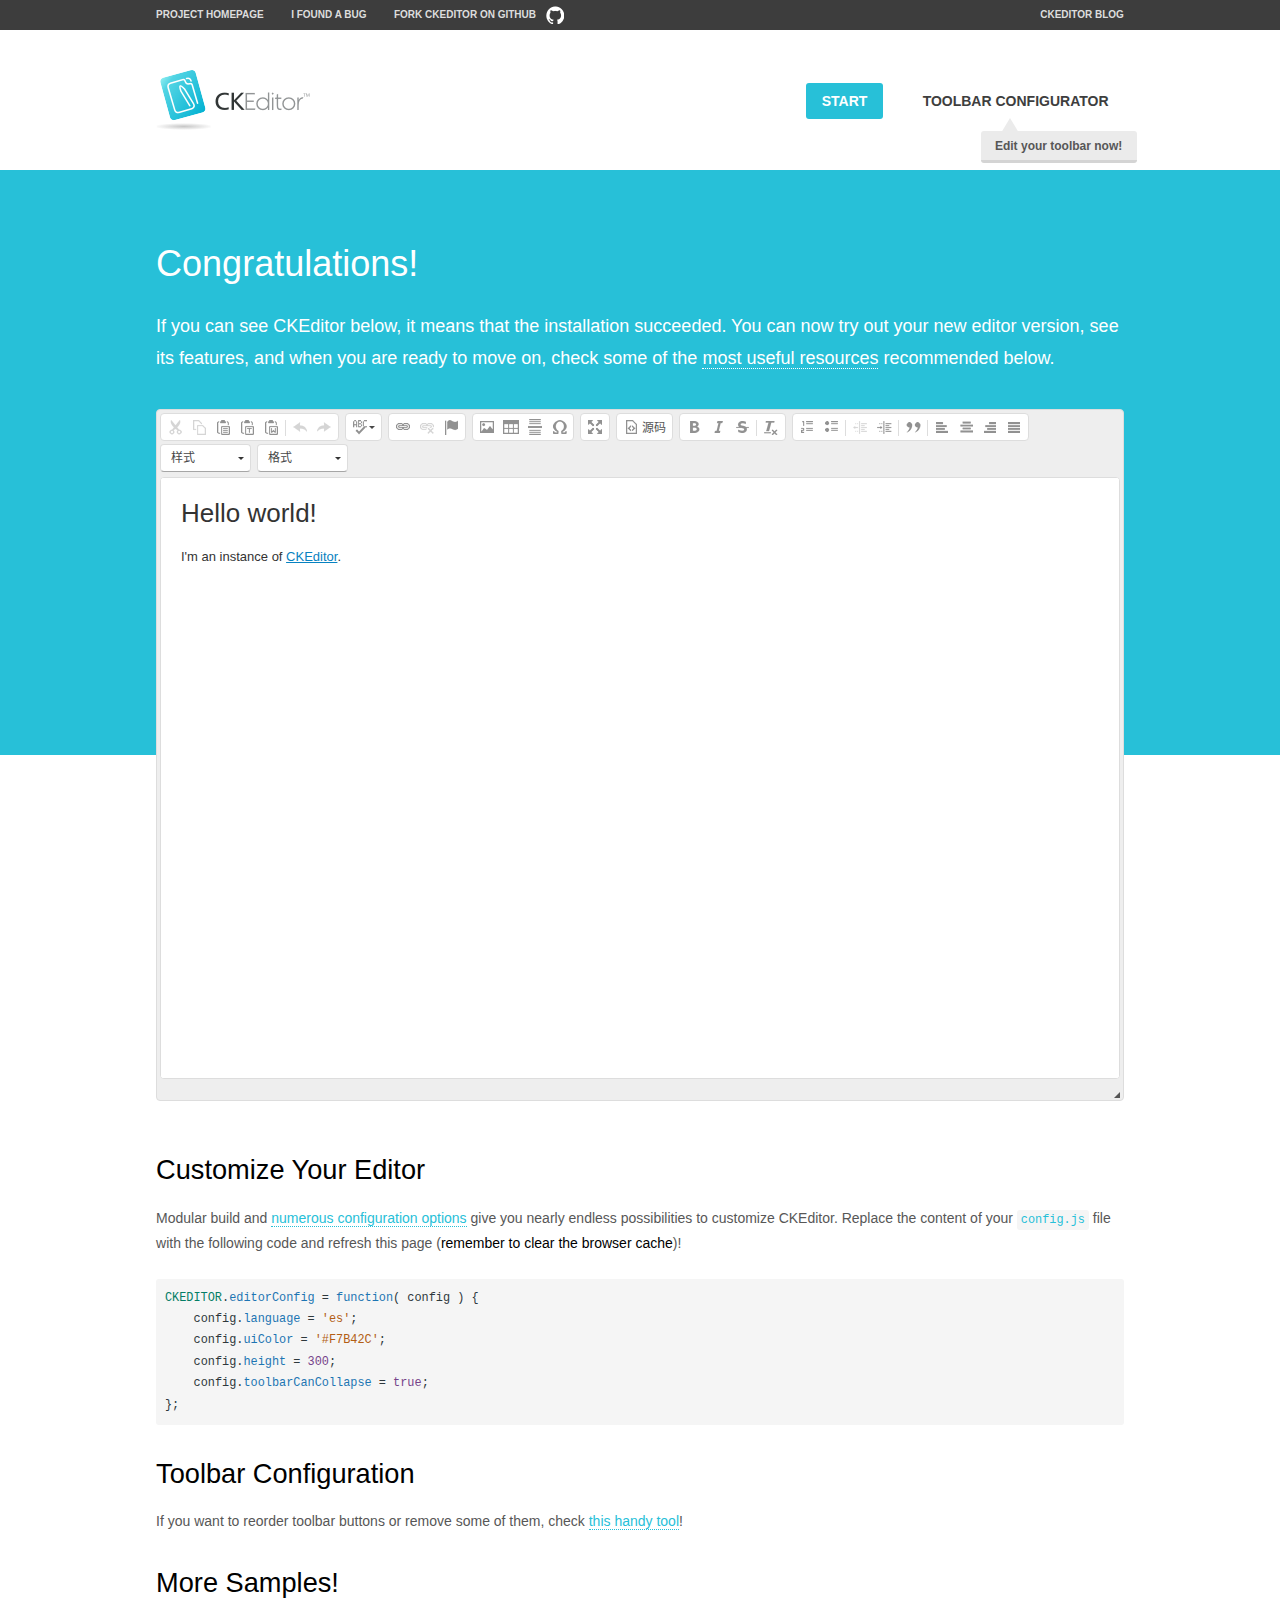
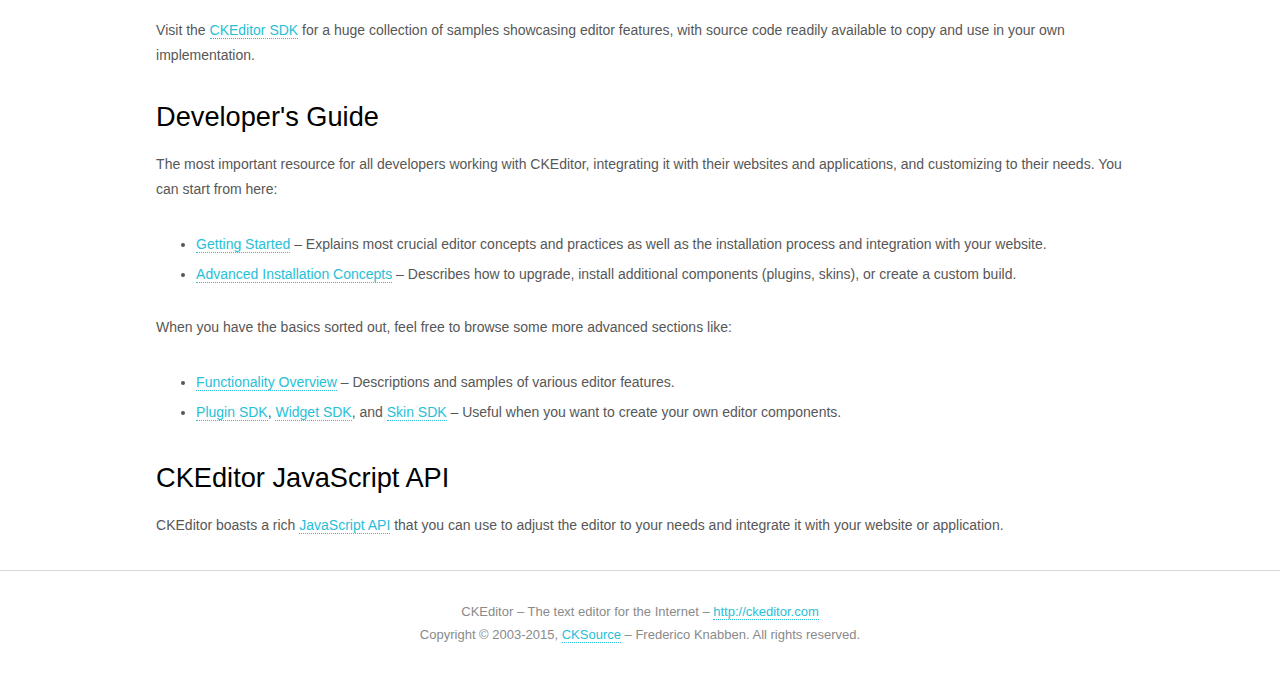
<file: target/cms/ckeditor/samples/index.html>
<!DOCTYPE html>
<!--
Copyright (c) 2003-2015, CKSource - Frederico Knabben. All rights reserved.
For licensing, see LICENSE.md or http://ckeditor.com/license
-->
<html>
<head>
	<meta charset="utf-8">
	<title>CKEditor Sample</title>
	<script src="../ckeditor.js"></script>
	<script src="js/sample.js"></script>
	<link rel="stylesheet" href="css/samples.css">
	<link rel="stylesheet" href="toolbarconfigurator/lib/codemirror/neo.css">
</head>
<body id="main">

<nav class="navigation-a">
	<div class="grid-container">
		<ul class="navigation-a-left grid-width-70">
			<li><a href="http://ckeditor.com">Project Homepage</a></li>
			<li><a href="http://dev.ckeditor.com/">I found a bug</a></li>
			<li><a href="http://github.com/ckeditor/ckeditor-dev" class="icon-pos-right icon-navigation-a-github">Fork CKEditor on GitHub</a></li>
		</ul>
		<ul class="navigation-a-right grid-width-30">
			<li><a href="http://ckeditor.com/blog-list">CKEditor Blog</a></li>
		</ul>
	</div>
</nav>

<header class="header-a">
	<div class="grid-container">
		<h1 class="header-a-logo grid-width-30">
			<a href="index.html"><img src="img/logo.png" alt="CKEditor Sample"></a>
		</h1>

		<nav class="navigation-b grid-width-70">
			<ul>
				<li><a href="index.html" class="button-a button-a-background">Start</a></li>
				<li><a href="toolbarconfigurator/index.html" class="button-a">Toolbar configurator <span class="balloon-a balloon-a-nw">Edit your toolbar now!</span></a></li>
			</ul>
		</nav>
	</div>
</header>

<main>
	<div class="adjoined-top">
		<div class="grid-container">
			<div class="content grid-width-100">
				<h1>Congratulations!</h1>
				<p>
					If you can see CKEditor below, it means that the installation succeeded.
					You can now try out your new editor version, see its features, and when you are ready to move on, check some of the <a href="#sample-customize">most useful resources</a> recommended below.
				</p>
			</div>
		</div>
	</div>
	<div class="adjoined-bottom">
		<div class="grid-container">
			<div class="grid-width-100">
				<div id="editor">
					<h1>Hello world!</h1>
					<p>I'm an instance of <a href="http://ckeditor.com">CKEditor</a>.</p>
				</div>
			</div>
		</div>
	</div>

	<div class="grid-container">
		<div class="content grid-width-100">
			<section id="sample-customize">
				<h2>Customize Your Editor</h2>
				<p>Modular build and <a href="http://docs.ckeditor.com/#!/guide/dev_configuration">numerous configuration options</a> give you nearly endless possibilities to customize CKEditor. Replace the content of your <code><a href="../config.js">config.js</a></code> file with the following code and refresh this page (<strong>remember to clear the browser cache</strong>)!</p>
		<pre class="cm-s-neo CodeMirror"><code><span style="padding-right: 0.1px;"><span class="cm-variable">CKEDITOR</span>.<span class="cm-property">editorConfig</span> <span class="cm-operator">=</span> <span class="cm-keyword">function</span>( <span class="cm-def">config</span> ) {</span>
<span style="padding-right: 0.1px;"><span class="cm-tab">	</span><span class="cm-variable-2">config</span>.<span class="cm-property">language</span> <span class="cm-operator">=</span> <span class="cm-string">'es'</span>;</span>
<span style="padding-right: 0.1px;"><span class="cm-tab">	</span><span class="cm-variable-2">config</span>.<span class="cm-property">uiColor</span> <span class="cm-operator">=</span> <span class="cm-string">'#F7B42C'</span>;</span>
<span style="padding-right: 0.1px;"><span class="cm-tab">	</span><span class="cm-variable-2">config</span>.<span class="cm-property">height</span> <span class="cm-operator">=</span> <span class="cm-number">300</span>;</span>
<span style="padding-right: 0.1px;"><span class="cm-tab">	</span><span class="cm-variable-2">config</span>.<span class="cm-property">toolbarCanCollapse</span> <span class="cm-operator">=</span> <span class="cm-atom">true</span>;</span>
<span style="padding-right: 0.1px;">};</span></code></pre>
			</section>

			<section>
				<h2>Toolbar Configuration</h2>
				<p>If you want to reorder toolbar buttons or remove some of them, check <a href="toolbarconfigurator/index.html">this handy tool</a>!</p>
			</section>

			<section>
				<h2>More Samples!</h2>
				<p>Visit the <a href="http://sdk.ckeditor.com">CKEditor SDK</a> for a huge collection of samples showcasing editor features, with source code readily available to copy and use in your own implementation.</p>
			</section>

			<section>
				<h2>Developer's Guide</h2>
				<p>The most important resource for all developers working with CKEditor, integrating it with their websites and applications, and customizing to their needs. You can start from here:</p>
				<ul>
					<li><a href="http://docs.ckeditor.com/#!/guide/dev_installation">Getting Started</a> &ndash; Explains most crucial editor concepts and practices as well as the installation process and integration with your website.</li>
					<li><a href="http://docs.ckeditor.com/#!/guide/dev_advanced_installation">Advanced Installation Concepts</a> &ndash; Describes how to upgrade, install additional components (plugins, skins), or create a custom build.</li>
				</ul>
					<p>When you have the basics sorted out, feel free to browse some more advanced sections like:</p>
				<ul>
					<li><a href="http://docs.ckeditor.com/#!/guide/dev_features">Functionality Overview</a> &ndash; Descriptions and samples of various editor features.</li>
					<li><a href="http://docs.ckeditor.com/#!/guide/plugin_sdk_intro">Plugin SDK</a>, <a href="http://docs.ckeditor.com/#!/guide/widget_sdk_intro">Widget SDK</a>, and <a href="http://docs.ckeditor.com/#!/guide/skin_sdk_intro">Skin SDK</a> &ndash; Useful when you want to create your own editor components.</li>
				</ul>
			</section>

			<section>
				<h2>CKEditor JavaScript API</h2>
				<p>CKEditor boasts a rich <a href="http://docs.ckeditor.com/#!/api">JavaScript API</a> that you can use to adjust the editor to your needs and integrate it with your website or application.</p>
			</section>
		</div>
	</div>
</main>

<footer class="footer-a grid-container">
	<div class="grid-container">
		<p class="grid-width-100">
			CKEditor &ndash; The text editor for the Internet &ndash; <a class="samples" href="http://ckeditor.com/">http://ckeditor.com</a>
		</p>
		<p class="grid-width-100" id="copy">
			Copyright &copy; 2003-2015, <a class="samples" href="http://cksource.com/">CKSource</a> &ndash; Frederico Knabben. All rights reserved.
		</p>
	</div>
</footer>
<script>
	initSample();
</script>

</body>
</html>
</file>
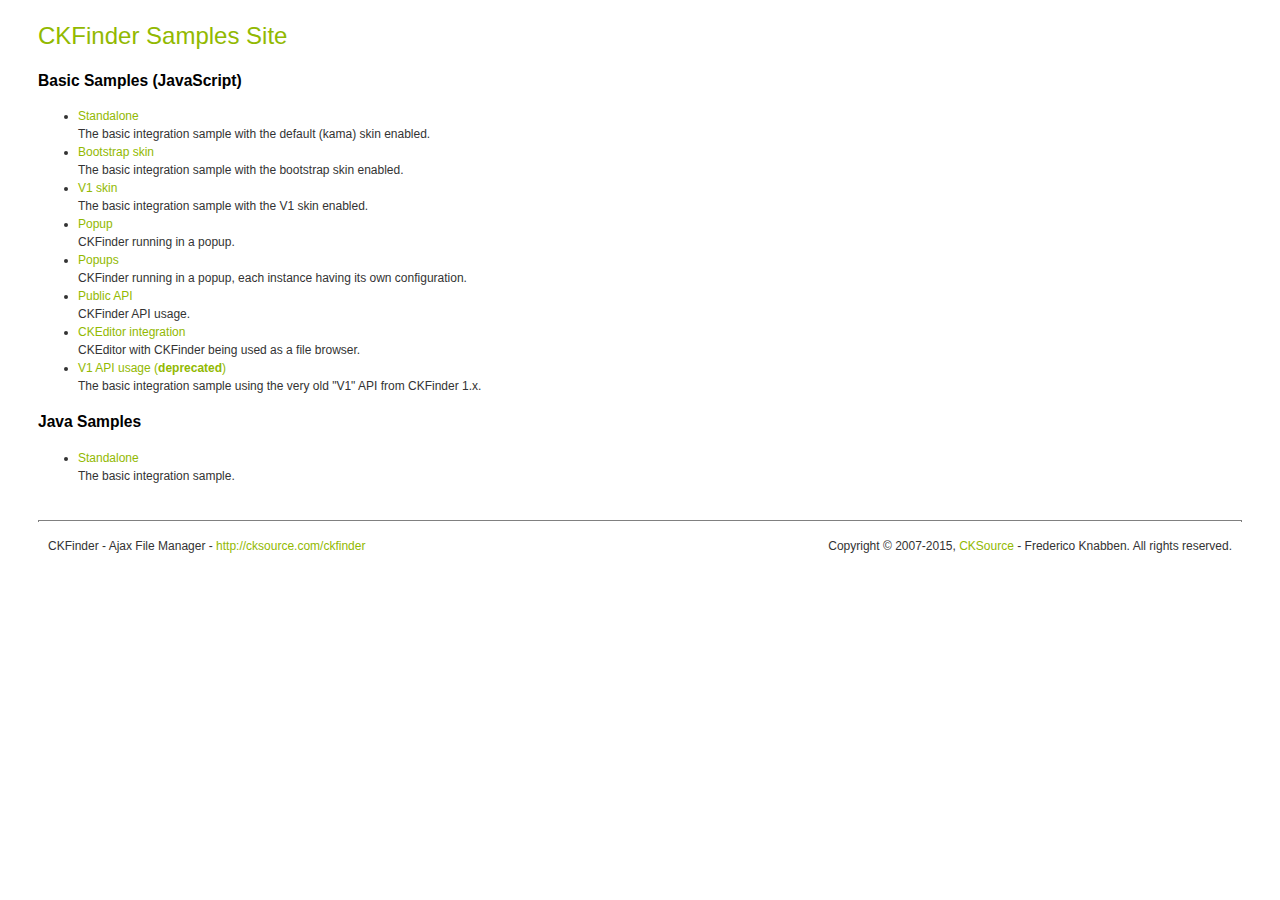
<file: target/cms/ckfinder/_samples/index.html>
<!DOCTYPE html PUBLIC "-//W3C//DTD XHTML 1.0 Transitional//EN" "http://www.w3.org/TR/xhtml1/DTD/xhtml1-transitional.dtd">
<!--
 * CKFinder
 * ========
 * http://cksource.com/ckfinder
 * Copyright (C) 2007-2015, CKSource - Frederico Knabben. All rights reserved.
 *
 * The software, this file and its contents are subject to the CKFinder
 * License. Please read the license.txt file before using, installing, copying,
 * modifying or distribute this file or part of its contents. The contents of
 * this file is part of the Source Code of CKFinder.
-->
<html xmlns="http://www.w3.org/1999/xhtml">
<head>
	<title>CKFinder - Samples</title>
	<meta http-equiv="Content-Type" content="text/html; charset=utf-8" />
	<meta name="robots" content="noindex, nofollow" />
	<link href="sample.css" rel="stylesheet" type="text/css" />
</head>
<body>
	<h1 class="samples">
		CKFinder Samples Site
	</h1>
	<h2 class="samples">
		Basic Samples (JavaScript)
	</h2>
	<ul class="samples">
		<li><a class="samples" href="standalone.html">Standalone</a><br />The basic integration sample with the default (kama) skin enabled.</li>
		<li><a class="samples" href="skin_bootstrap.html">Bootstrap skin</a><br />The basic integration sample with the bootstrap skin enabled.</li>
		<li><a class="samples" href="skin_v1.html">V1 skin</a><br />The basic integration sample with the V1 skin enabled.</li>
		<li><a class="samples" href="popup.html">Popup</a><br />CKFinder running in a popup.</li>
		<li><a class="samples" href="popups.html">Popups</a><br />CKFinder running in a popup, each instance having its own configuration.</li>
		<li><a class="samples" href="public_api.html">Public API</a><br />CKFinder API usage.</li>
		<li><a class="samples" href="ckeditor.html">CKEditor integration</a><br />CKEditor with CKFinder being used as a file browser.</li>
		<li><a class="samples" href="standalone_v1.html">V1 API usage (<strong>deprecated</strong>)</a><br />The basic integration sample using the very old "V1" API from CKFinder 1.x.</li>
	</ul>
	<h2 class="samples">
		Java Samples
	</h2>
	<ul class="samples">
		<li><a class="samples" href="tagusage.jsp">Standalone</a><br />The basic integration sample.</li>
	</ul>
	<div id="footer">
		<hr />
		<p>
			CKFinder - Ajax File Manager - <a class="samples" href="http://cksource.com/ckfinder/">http://cksource.com/ckfinder</a>
		</p>
		<p id="copy">
			Copyright &copy; 2007-2015, <a class="samples" href="http://cksource.com/">CKSource</a> - Frederico Knabben. All rights reserved.
		</p>
	</div>
</body>
</html>
</file>
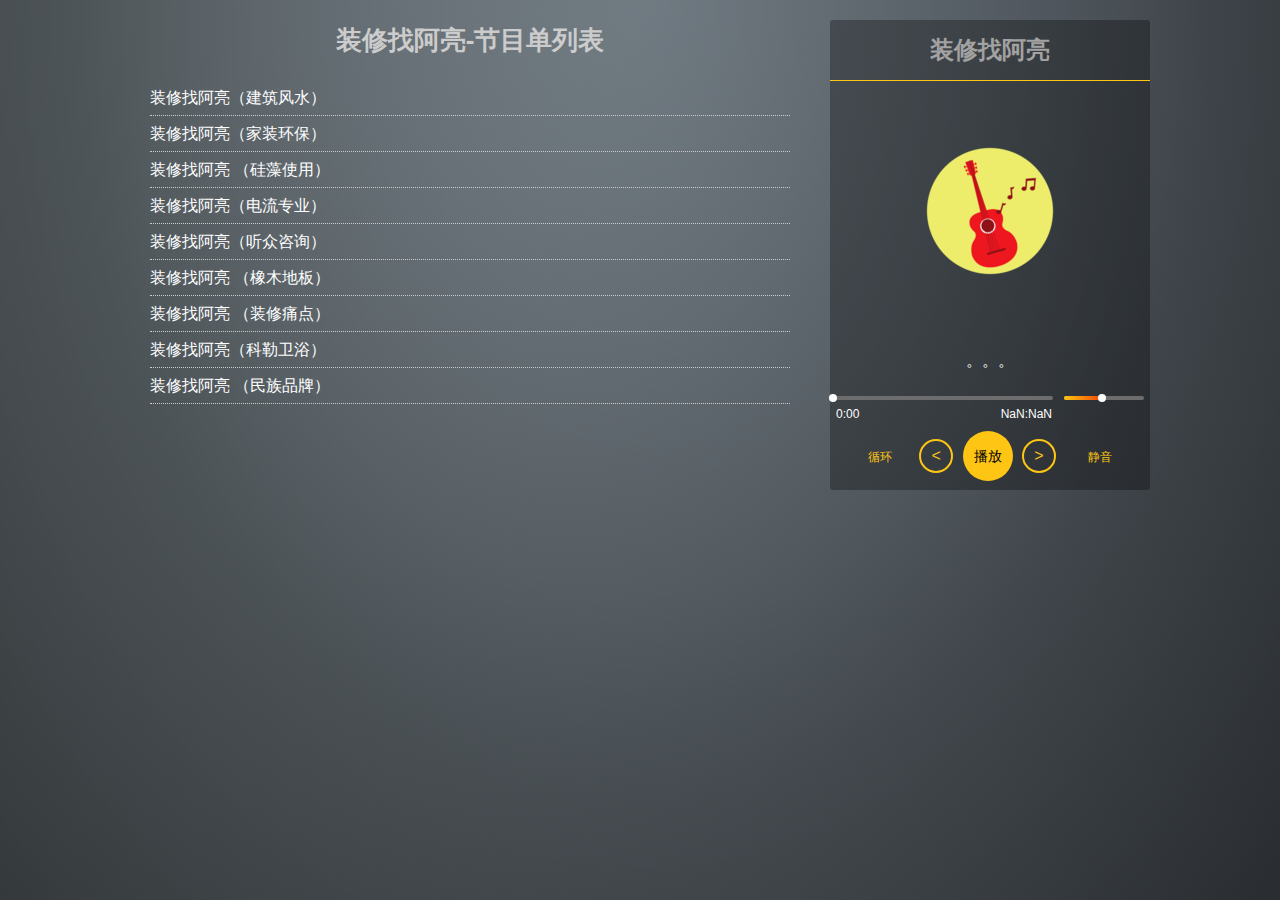
<file: target/cms/plugin/player/index.html>
<!DOCTYPE html>
<html lang="en">
<head>
	<meta charset="UTF-8">
	<meta name="viewport" content="width=device-width, initial-scale=1.0, maximum-scale=1.0, user-scalable=no">
	<title>装修找阿亮-节目回顾</title>
	<link rel="stylesheet" href="css/music.css">
    <style>
	.current{ background-color:#FC0}
	</style>
</head>
<body class="blueHour">
	<div class="container">
		<div class="music-list">
			<div class="title">装修找阿亮-节目单列表</div>
			<div class="list">
				<ul>
					<li id="li_0"><a href="javascript:;"  onclick="playList(0)">装修找阿亮（建筑风水）</a></li>
					<li id="li_1"><a href="javascript:;"  onclick="playList(1)">装修找阿亮（家装环保）</a></li>
					<li id="li_2"><a href="javascript:;"  onclick="playList(2)">装修找阿亮 （硅藻使用）</a></li>
					<li id="li_3"><a href="javascript:;"  onclick="playList(3)">装修找阿亮（电流专业）</a></li>
					<li id="li_4"><a href="javascript:;"  onclick="playList(4)">装修找阿亮（听众咨询）</a></li>
					<li id="li_5"><a href="javascript:;"  onclick="playList(5)">装修找阿亮 （橡木地板）</a></li>
                    <li id="li_6"><a href="javascript:;" onclick="playList(6)">装修找阿亮 （装修痛点）</a></li>
					<li id="li_7"><a href="javascript:;"  onclick="playList(7)">装修找阿亮（科勒卫浴）</a></li>
                    <li id="li_8"><a href="javascript:;"  onclick="playList(8)">装修找阿亮 （民族品牌）</a></li>
				</ul>
			</div>
		</div>
		<audio id="audio">
			<source title="装修找阿亮160510（建筑风水）" data-img="http://wsypic.000e.com/other/20160719175036172.png" src="http://cs.qyxzds.com/test/FM107/sound/160510.mp3">
			<source title="装修找阿亮160614（家装环保）" data-img="http://wsypic.000e.com/other/20160719175036172.png" src="http://cs.qyxzds.com/test/FM107/sound/160614.mp3">
			<source title="装修找阿亮160630 （硅藻使用）" data-img="http://wsypic.000e.com/other/20160719175036172.png" src="http://cs.qyxzds.com/test/FM107/sound/160630.mp3">
			<source title="装修找阿亮160706（电流专业）" data-img="http://wsypic.000e.com/other/20160719175036172.png" src="http://cs.qyxzds.com/test/FM107/sound/160706.mp3">
			<source title="装修找阿亮160706（听众咨询）" data-img="http://wsypic.000e.com/other/20160719175036172.png" src="http://cs.qyxzds.com/test/FM107/sound/16070601.mp3">
			<source title="装修找阿亮160706 （橡木地板）" data-img="http://wsypic.000e.com/other/20160719175036172.png" src="http://cs.qyxzds.com/test/FM107/sound/16070602.mp3">
            <source title="装修找阿亮160706 （装修痛点）" data-img="http://wsypic.000e.com/other/20160719175036172.png" src="http://cs.qyxzds.com/test/FM107/sound/16070603.mp3">
            <source title="装修找阿亮160707（科勒卫浴）" data-img="http://wsypic.000e.com/other/20160719175036172.png" src="http://cs.qyxzds.com/test/FM107/sound/160707.mp3">
            <source title="装修找阿亮160718 （民族品牌）" data-img="http://wsypic.000e.com/other/20160719175036172.png" src="http://cs.qyxzds.com/test/FM107/sound/160718.mp3">
		</audio>
		<div class="music">
			<div class="header">
				<h1>装修找阿亮</h1>
			</div>
			<div class="fengmian">
				<img src="img/music.png" id="music-img" alt="">
			</div>
			<div id="title">
				。。。
			</div>
			<div class="jindu">
				<span id="music-bar">
					<span id="load-bar"></span>
					<span id="played-bar"></span>
				</span>
				<span id="voice-bar">
					<span id="voiced-bar"></span>
				</span>
				<div id="time">
					<span id="current-time">0:00</span>
					<span id="total-time"></span>
				</div>
			</div>
			<div class="controls">
				<a id="xunhuan" href="javascript:;">循环</a>
				<a id="prev" href="javascript:;"><</a>
				<a id="play" href="javascript:;">播放</a>
				<a id="next" href="javascript:;">></a>
				<a id="jingyin" href="javascript:;">静音</a>
			</div>
		</div>
	</div>
    <script>
	  var currentSrcIndex = 6;
	  
	  
	</script>
	<script src="js/music.js"></script>
    <script src="js/jquery-1.8.0.min.js"></script>
    
    
	<script>
		// 回调函数将返回的内容添加到结果区（需要在页面加载完后加载上，为后面执行回调）
		function jsonpcallback (rs) {
			var resultHtml = '歌曲：<strong>' + rs.result.songs[0].name + '</strong>' + 
							 '歌手：<strong>' + rs.result.songs[0].artists[0].name + '</strong>' +
							 '<a href="javascript:;" id="to-play">立即播放</a>';	
			result.innerHTML = resultHtml;
			result.setAttribute('data-audio', rs.result.songs[0].audio);
			result.setAttribute('data-img', rs.result.songs[0].album.picUrl);
			result.setAttribute('data-music', rs.result.songs[0].name);
			result.setAttribute('data-singer', rs.result.songs[0].artists[0].name);
			result.style.opacity = '1';

		};
		
		function playList(index){
			$(".list li").removeClass("current");
			$("#li_"+index).addClass("current");
			
			currentSrcIndex = index;
			sourceList = audio.getElementsByTagName('source');
			musicImg = document.getElementById('music-img');
			currentSrc = sourceList[currentSrcIndex].getAttribute('src');
			currentImg = sourceList[currentSrcIndex].getAttribute('data-img')
			musicImg.setAttribute('src', currentImg);
			audio.setAttribute('src', currentSrc);
			audio.play();
			play.innerHTML = '暂停';
			musicImg.style.animation = 'xuanzhuan 5s linear infinite';
			musicTime();
		}
		
		function musicTime() {
		// 更换播放歌曲
		totalTime = document.getElementById('total-time');
		musicTitle = document.getElementById('title');
		musicTitle.innerHTML = sourceList[currentSrcIndex].title;
		// 播放时间显示
		audio.addEventListener("canplay", function(){
			var sc=audio.duration;

			var fen = parseInt(sc / 60);
			var miao = parseInt(sc % 60);
			if (miao < 10) {
				totalTime.innerHTML = fen + ':0' + miao;
			}else {
				totalTime.innerHTML = fen + ':' + miao;
			}
		});
	};
	</script>
</body>
</html>
</file>
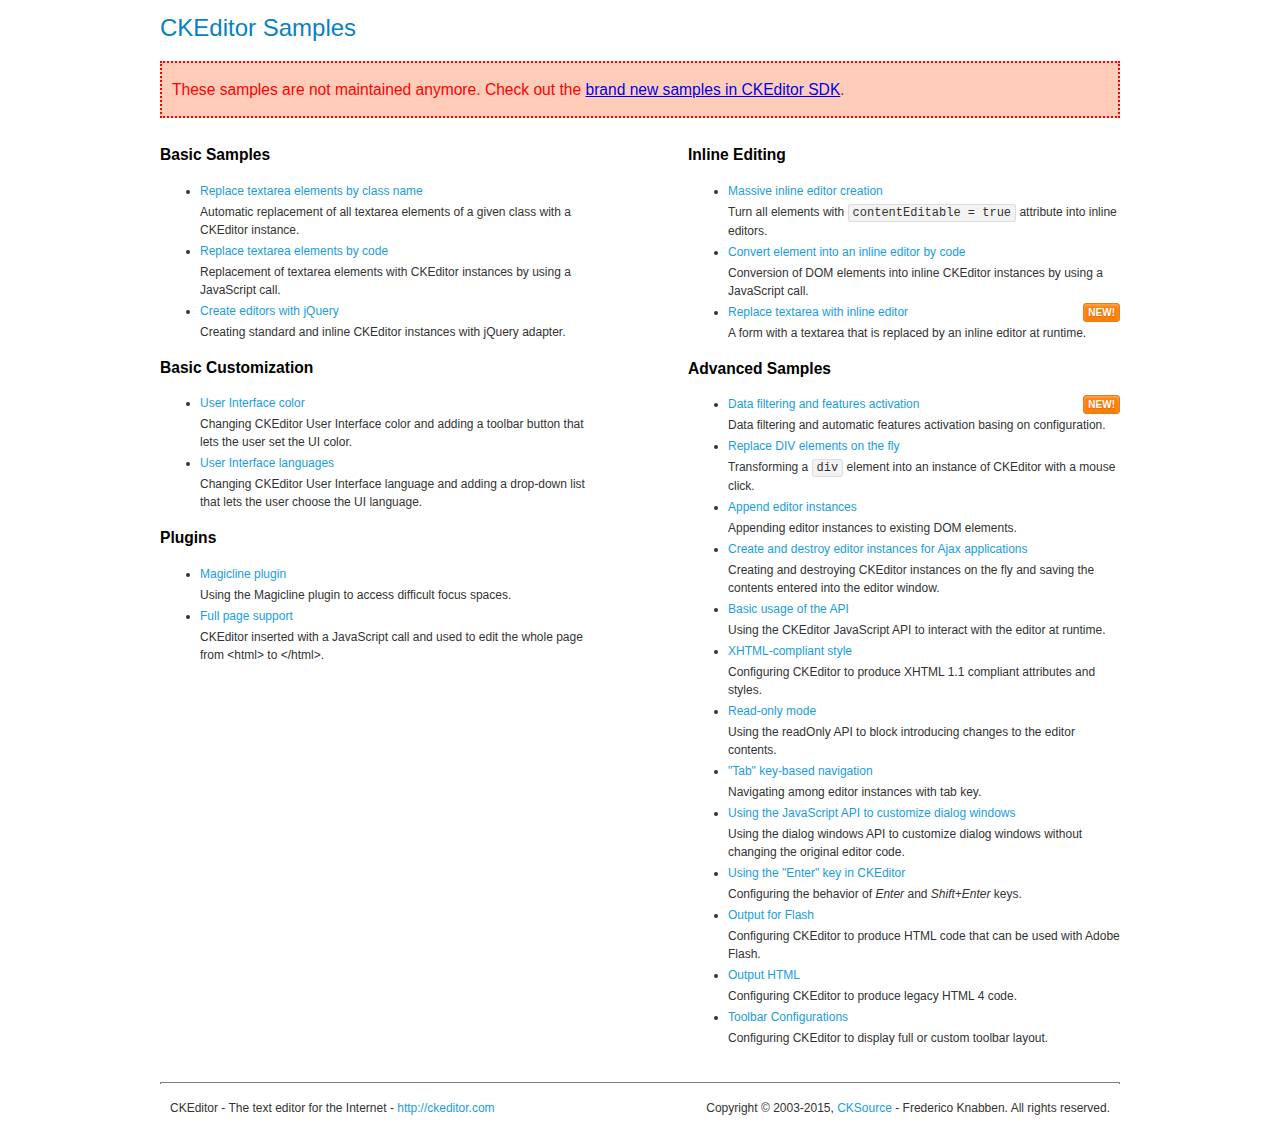
<file: target/cms/ckeditor/samples/old/index.html>
<!DOCTYPE html>
<!--
Copyright (c) 2003-2015, CKSource - Frederico Knabben. All rights reserved.
For licensing, see LICENSE.md or http://ckeditor.com/license
-->
<html>
<head>
	<meta charset="utf-8">
	<title>CKEditor Samples</title>
	<link rel="stylesheet" href="sample.css">
</head>
<body>
	<h1 class="samples">
		CKEditor Samples
	</h1>
	<div class="warning deprecated">
		These samples are not maintained anymore. Check out the <a href="http://sdk.ckeditor.com/">brand new samples in CKEditor SDK</a>.
	</div>
	<div class="twoColumns">
		<div class="twoColumnsLeft">
			<h2 class="samples">
				Basic Samples
			</h2>
			<dl class="samples">
				<dt><a class="samples" href="replacebyclass.html">Replace textarea elements by class name</a></dt>
				<dd>Automatic replacement of all textarea elements of a given class with a CKEditor instance.</dd>

				<dt><a class="samples" href="replacebycode.html">Replace textarea elements by code</a></dt>
				<dd>Replacement of textarea elements with CKEditor instances by using a JavaScript call.</dd>

				<dt><a class="samples" href="jquery.html">Create editors with jQuery</a></dt>
				<dd>Creating standard and inline CKEditor instances with jQuery adapter.</dd>
			</dl>

			<h2 class="samples">
				Basic Customization
			</h2>
			<dl class="samples">
				<dt><a class="samples" href="uicolor.html">User Interface color</a></dt>
				<dd>Changing CKEditor User Interface color and adding a toolbar button that lets the user set the UI color.</dd>

				<dt><a class="samples" href="uilanguages.html">User Interface languages</a></dt>
				<dd>Changing CKEditor User Interface language and adding a drop-down list that lets the user choose the UI language.</dd>
			</dl>


			<h2 class="samples">Plugins</h2>
<dl class="samples">
<dt><a class="samples" href="magicline/magicline.html">Magicline plugin</a></dt>
<dd>Using the Magicline plugin to access difficult focus spaces.</dd>

<dt><a class="samples" href="wysiwygarea/fullpage.html">Full page support</a></dt>
<dd>CKEditor inserted with a JavaScript call and used to edit the whole page from &lt;html&gt; to &lt;/html&gt;.</dd>
</dl>
		</div>
		<div class="twoColumnsRight">
			<h2 class="samples">
				Inline Editing
			</h2>
			<dl class="samples">
				<dt><a class="samples" href="inlineall.html">Massive inline editor creation</a></dt>
				<dd>Turn all elements with <code>contentEditable = true</code> attribute into inline editors.</dd>

				<dt><a class="samples" href="inlinebycode.html">Convert element into an inline editor by code</a></dt>
				<dd>Conversion of DOM elements into inline CKEditor instances by using a JavaScript call.</dd>

				<dt><a class="samples" href="inlinetextarea.html">Replace textarea with inline editor</a> <span class="new">New!</span></dt>
				<dd>A form with a textarea that is replaced by an inline editor at runtime.</dd>

				
			</dl>

			<h2 class="samples">
				Advanced Samples
			</h2>
			<dl class="samples">
				<dt><a class="samples" href="datafiltering.html">Data filtering and features activation</a> <span class="new">New!</span></dt>
				<dd>Data filtering and automatic features activation basing on configuration.</dd>

				<dt><a class="samples" href="divreplace.html">Replace DIV elements on the fly</a></dt>
				<dd>Transforming a <code>div</code> element into an instance of CKEditor with a mouse click.</dd>

				<dt><a class="samples" href="appendto.html">Append editor instances</a></dt>
				<dd>Appending editor instances to existing DOM elements.</dd>

				<dt><a class="samples" href="ajax.html">Create and destroy editor instances for Ajax applications</a></dt>
				<dd>Creating and destroying CKEditor instances on the fly and saving the contents entered into the editor window.</dd>

				<dt><a class="samples" href="api.html">Basic usage of the API</a></dt>
				<dd>Using the CKEditor JavaScript API to interact with the editor at runtime.</dd>

				<dt><a class="samples" href="xhtmlstyle.html">XHTML-compliant style</a></dt>
				<dd>Configuring CKEditor to produce XHTML 1.1 compliant attributes and styles.</dd>

				<dt><a class="samples" href="readonly.html">Read-only mode</a></dt>
				<dd>Using the readOnly API to block introducing changes to the editor contents.</dd>

				<dt><a class="samples" href="tabindex.html">"Tab" key-based navigation</a></dt>
				<dd>Navigating among editor instances with tab key.</dd>


				
<dt><a class="samples" href="dialog/dialog.html">Using the JavaScript API to customize dialog windows</a></dt>
<dd>Using the dialog windows API to customize dialog windows without changing the original editor code.</dd>

<dt><a class="samples" href="enterkey/enterkey.html">Using the &quot;Enter&quot; key in CKEditor</a></dt>
<dd>Configuring the behavior of <em>Enter</em> and <em>Shift+Enter</em> keys.</dd>

<dt><a class="samples" href="htmlwriter/outputforflash.html">Output for Flash</a></dt>
<dd>Configuring CKEditor to produce HTML code that can be used with Adobe Flash.</dd>

<dt><a class="samples" href="htmlwriter/outputhtml.html">Output HTML</a></dt>
<dd>Configuring CKEditor to produce legacy HTML 4 code.</dd>

<dt><a class="samples" href="toolbar/toolbar.html">Toolbar Configurations</a></dt>
<dd>Configuring CKEditor to display full or custom toolbar layout.</dd>

			</dl>
		</div>
	</div>
	<div id="footer">
		<hr>
		<p>
			CKEditor - The text editor for the Internet - <a class="samples" href="http://ckeditor.com/">http://ckeditor.com</a>
		</p>
		<p id="copy">
			Copyright &copy; 2003-2015, <a class="samples" href="http://cksource.com/">CKSource</a> - Frederico Knabben. All rights reserved.
		</p>
	</div>
</body>
</html>
</file>
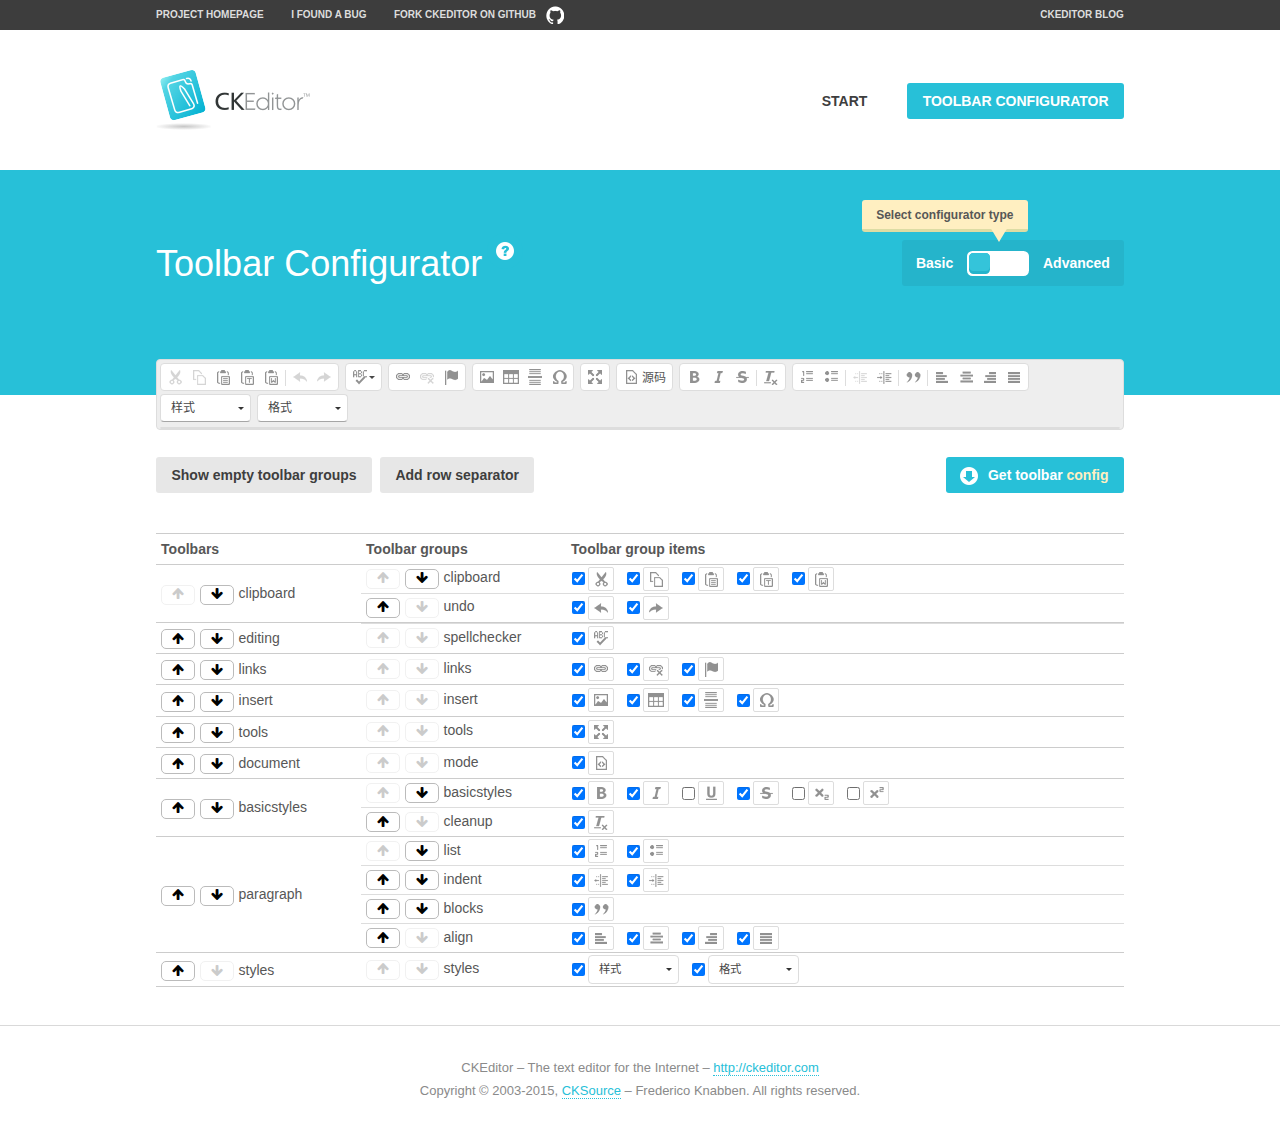
<file: target/cms/ckeditor/samples/toolbarconfigurator/index.html>
<!DOCTYPE html>
<!--
Copyright (c) 2003-2015, CKSource - Frederico Knabben. All rights reserved.
For licensing, see LICENSE.md or http://ckeditor.com/license
-->
<!--[if IE 8]><html class="ie8"><![endif]-->
<!--[if gt IE 8]><html><![endif]-->
<!--[if !IE]><!--><html><!--<![endif]-->
<head>
	<meta charset="utf-8">
	<title>Toolbar Configurator</title>
	<script src="../../ckeditor.js"></script>
	<script>
		if ( CKEDITOR.env.ie && CKEDITOR.env.version < 9 )
			CKEDITOR.tools.enableHtml5Elements( document );
	</script>
	<link rel="stylesheet" href="lib/codemirror/codemirror.css">
	<link rel="stylesheet" href="lib/codemirror/show-hint.css">
	<link rel="stylesheet" href="lib/codemirror/neo.css">
	<link rel="stylesheet" href="css/fontello.css">
	<link rel="stylesheet" href="../css/samples.css">
</head>
<body id="toolbar">

<nav class="navigation-a">
	<div class="grid-container">
		<ul class="navigation-a-left grid-width-70">
			<li><a href="http://ckeditor.com">Project Homepage</a></li>
			<li><a href="http://dev.ckeditor.com/">I found a bug</a></li>
			<li><a href="http://github.com/ckeditor/ckeditor-dev" class="icon-pos-right icon-navigation-a-github">Fork CKEditor on GitHub</a></li>
		</ul>
		<ul class="navigation-a-right grid-width-30">
			<li><a href="http://ckeditor.com/blog-list">CKEditor Blog</a></li>
		</ul>
	</div>
</nav>

<header class="header-a">
	<div class="grid-container">
		<h1 class="header-a-logo grid-width-30">
			<a href="../index.html"><img src="../img/logo.png" alt="CKEditor Logo"></a>
		</h1>
		<nav class="navigation-b grid-width-70">
			<ul>
				<li><a href="../index.html"  class="button-a">Start</a></li>
				<li><a href="index.html"  class="button-a button-a-background">Toolbar configurator</a></li>
			</ul>
		</nav>
	</div>
</header>

<main>
	<div class="adjoined-top">
		<div class="grid-container">
			<div class="content grid-width-100">
				<div class="grid-container-nested">
					<h1 class="grid-width-60">
						Toolbar Configurator
						<a href="#help-content" type="button" title="Configurator help" id="help" class="button-a button-a-background button-a-no-text icon-pos-left icon-question-mark">Help</a>
					</h1>

					<div class="grid-width-40 grid-switch-magic">
						<div class="switch">
							<span class="balloon-a balloon-a-se">Select configurator type</span>
							<input type="radio" name="radio" data-num="1" id="radio-basic" />
							<input type="radio" name="radio" data-num="2" id="radio-advanced" />
							<label data-for="1" for="radio-basic">Basic</label>
							<span class="switch-inner">
								<span class="handler"></span>
							</span>
							<label data-for="2" for="radio-advanced">Advanced</label>
						</div>
					</div>
				</div>
			</div>
		</div>
	</div>
	<div class="adjoined-bottom">
		<div class="grid-container">
			<div class="grid-width-100">
				<div class="editors-container">
					<div id="editor-basic"></div>
					<div id="editor-advanced"></div>
				</div>
			</div>
		</div>
	</div>

	<div class="grid-container configurator">
		<div class="content grid-width-100">
			<div class="configurator">
				<div>
					<div id="toolbarModifierWrapper"></div>
				</div>
			</div>
		</div>
	</div>

	<div id="help-content">
		<div class="grid-container">
			<div class="grid-width-100">
				<h2>What Am I Doing Here?</h2>

				<div class="grid-container grid-container-nested">
					<div class="basic">
						<div class="grid-width-50">
							<p>Arrange <a href="http://docs.ckeditor.com/#!/api/CKEDITOR.config-cfg-toolbarGroups">toolbar groups</a>, toggle <a href="http://docs.ckeditor.com/#!/api/CKEDITOR.config-cfg-removeButtons">button visibility</a> according to your needs and get your toolbar configuration.</p>
							<p>You can replace the content of the <a href="../../config.js"><code>config.js</code></a> file with the generated configuration. If you already set some configuration options you will need to merge both configurations.</p>
						</div>
						<div class="grid-width-50">
							<p>Read more about different ways of <a href="http://docs.ckeditor.com/#!/guide/dev_configuration">setting configuration</a> and do not forget about <strong>clearing browser cache</strong>.</p>
							<p>Arranging toolbar groups is the recommended way of configuring the toolbar, but if you need more freedom you can use the <a href="#advanced">advanced configurator</a>.</p>
						</div>
					</div>
					<div class="advanced" style="display: none;">
						<div class="grid-width-50">
							<p>With this code editor you can edit your <a href="http://docs.ckeditor.com/#!/api/CKEDITOR.config-cfg-toolbar">toolbar configuration</a> live.</p>
							<p>You can replace the content of the <a href="../../config.js"><code>config.js</code></a> file with the generated configuration. If you already set some configuration options you will need to merge both configurations.</p>
						</div>
						<div class="grid-width-50">
							<p>Read more about different ways of <a href="http://docs.ckeditor.com/#!/guide/dev_configuration">setting configuration</a> and do not forget about <strong>clearing browser cache</strong>.</p>
						</div>
					</div>
				</div>

				<p class="grid-container grid-container-nested">
					<button type="button" class="help-content-close grid-width-100 button-a button-a-background">Got it. Let's play!</button>
				</p>
			</div>
		</div>
	</div>
</main>

<footer class="footer-a grid-container">
	<p class="grid-width-100">
		CKEditor &ndash; The text editor for the Internet &ndash; <a class="samples" href="http://ckeditor.com/">http://ckeditor.com</a>
	</p>
	<p class="grid-width-100" id="copy">
		Copyright &copy; 2003-2015, <a class="samples" href="http://cksource.com/">CKSource</a> &ndash; Frederico Knabben. All rights reserved.
	</p>
</footer>

<script src="lib/codemirror/codemirror.js"></script>
<script src="lib/codemirror/javascript.js"></script>
<script src="lib/codemirror/show-hint.js"></script>

<script src="js/fulltoolbareditor.js"></script>
<script src="js/abstracttoolbarmodifier.js"></script>
<script src="js/toolbarmodifier.js"></script>
<script src="js/toolbartextmodifier.js"></script>
<script src="../js/sf.js"></script>

<script>
	( function() {
		'use strict';

		var mode = ( window.location.hash.substr( 1 ) === 'advanced' ) ? 'advanced' : 'basic',
			configuratorSection = CKEDITOR.document.findOne( 'main > .grid-container.configurator' ),
			basicInstruction = CKEDITOR.document.findOne( '#help-content .basic' ),
			advancedInstruction = CKEDITOR.document.findOne( '#help-content .advanced' ),

			// Configurator mode switcher.
			modeSwitchBasic = CKEDITOR.document.getById( 'radio-basic' ),
			modeSwitchAdvanced = CKEDITOR.document.getById( 'radio-advanced' );

		// Initial setup
		function updateSwitcher() {
			if ( mode === 'advanced' ) {
				modeSwitchAdvanced.$.checked = true;
			} else {
				modeSwitchBasic.$.checked = true;
			}
		}

		updateSwitcher();

		CKEDITOR.document.getWindow().on( 'hashchange', function( e ) {
			var hash = window.location.hash.substr( 1 );
			if ( !( hash === 'advanced' || hash === 'basic' ) ) {
				return;
			}
			mode = hash;
			onToolbarsDone( mode );
		} );

		CKEDITOR.document.getWindow().on( 'resize', function() {
			updateToolbar( ( mode === 'basic' ? toolbarModifier : toolbarTextModifier )[ 'editorInstance' ] );
		} );

		function onRefresh( modifier ) {
			modifier = modifier || this;

			if ( mode === 'basic' && modifier instanceof ToolbarConfigurator.ToolbarTextModifier ) {
				return;
			}

			// CodeMirror container becomes visible, so we need to refresh and to avoid rendering problems.
			if ( mode === 'advanced' && modifier instanceof ToolbarConfigurator.ToolbarTextModifier ) {
				modifier.codeContainer.refresh();
			}

			updateToolbar( modifier.editorInstance );
		}

		function updateToolbar( editor ) {
			var editorContainer = editor.container;

			// Not always editor is loaded.
			if ( !editorContainer ) {
				return;
			}

			var displayStyle = editorContainer.getStyle( 'display' );

			editorContainer.setStyle( 'display', 'block' );

			var newHeight = editorContainer.getSize( 'height' );

			var newMarginTop = parseInt( editorContainer.getComputedStyle( 'margin-top' ), 10 );
			newMarginTop = ( isNaN( newMarginTop ) ? 0 : Number( newMarginTop ) );

			var newMarginBottom = parseInt( editorContainer.getComputedStyle( 'margin-bottom' ), 10 );
			newMarginBottom = ( isNaN( newMarginBottom ) ? 0 : Number( newMarginBottom ) );

			var result = newHeight + newMarginTop + newMarginBottom;

			editorContainer.setStyle( 'display', displayStyle );

			editor.container.getAscendant( 'div' ).setStyle( 'height', result + 'px' );
		}

		var toolbarModifier = new ToolbarConfigurator.ToolbarModifier( 'editor-basic' );

		var done = 0;
		toolbarModifier.init( onToolbarInit );
		toolbarModifier.onRefresh = onRefresh;

		CKEDITOR.document.getById( 'toolbarModifierWrapper' ).append( toolbarModifier.mainContainer );

		var toolbarTextModifier = new ToolbarConfigurator.ToolbarTextModifier( 'editor-advanced' );
		toolbarTextModifier.init( onToolbarInit );
		toolbarTextModifier.onRefresh = onRefresh;

		function onToolbarInit() {
			if ( ++done === 2 ) {
				onToolbarsDone();

				positionSticky.watch( CKEDITOR.document.findOne( '.toolbar' ), function() {
					return mode === 'advanced';
				} );
			}
		}

		function onToolbarsDone() {
			if ( mode === 'basic' ) {
				toggleModeBasic( false );
			} else {
				toggleModeAdvanced( false );
			}

			updateSwitcher();

			setTimeout( function() {
				CKEDITOR.document.findOne( '.editors-container' ).addClass( 'active' );
				CKEDITOR.document.findOne( '#toolbarModifierWrapper' ).addClass( 'active' );
			}, 200 );
		}

		CKEDITOR.document.getById( 'toolbarModifierWrapper' ).append( toolbarTextModifier.mainContainer );

		function toogleModeSwitch( onElement, offElement, onModifier, offModifier ) {
			onElement.addClass( 'fancy-button-active' );
			offElement.removeClass( 'fancy-button-active' );

			onModifier.showUI();
			offModifier.hideUI();
		}

		function toggleModeBasic( callOnRefresh ) {
			callOnRefresh = ( callOnRefresh !== false );
			mode = 'basic';
			window.location.hash = '#basic';
			toogleModeSwitch( modeSwitchBasic, modeSwitchAdvanced, toolbarModifier, toolbarTextModifier );

			configuratorSection.removeClass( 'freed-width' );
			basicInstruction.show();
			advancedInstruction.hide();

			callOnRefresh && onRefresh( toolbarModifier );
		}

		function toggleModeAdvanced( callOnRefresh ) {
			callOnRefresh = ( callOnRefresh !== false );
			mode = 'advanced';
			window.location.hash = '#advanced';
			toogleModeSwitch( modeSwitchAdvanced, modeSwitchBasic, toolbarTextModifier, toolbarModifier );

			configuratorSection.addClass( 'freed-width' );
			advancedInstruction.show();
			basicInstruction.hide();

			callOnRefresh && onRefresh( toolbarTextModifier );
		}

		modeSwitchBasic.on( 'click', toggleModeBasic );
		modeSwitchAdvanced.on( 'click', toggleModeAdvanced );

		//
		// Position:sticky for the toolbar.
		//

		// Will make elements behave like they were styled with position:sticky.
		var positionSticky = {
			// Store object: {
			// 		element: CKEDITOR.dom.element, // Element which will float.
			// 		placeholder: CKEDITOR.dom.element, // Placeholder which is place to prevent page bounce.
			// 		isFixed: boolean // Whether element float now.
			// }
			watched: [],

			active: [],

			staticContainer: null,

			init: function() {
				var element = CKEDITOR.dom.element.createFromHtml(
					'<div class="staticContainer">' +
						'<div class="grid-container" >' +
							'<div class="grid-width-100">' +
								'<div class="inner"></div>' +
							'</div>' +
						'</div>' +
					'</div>' );

				this.staticContainer = element.findOne( '.inner' );

				CKEDITOR.document.getBody().append( element );
			},

			watch: function( element, preventFunc ) {
				this.watched.push( {
					element: element,
					placeholder: new CKEDITOR.dom.element( 'div' ),
					isFixed: false,
					preventFunc: preventFunc
				} );
			},

			checkAll: function() {
				for ( var i = 0; i < this.watched.length; i++ ) {
					this.check( this.watched[ i ] );
				}
			},

			check: function( element ) {
				var isFixed = element.isFixed;
				var shouldBeFixed = this.shouldBeFixed( element );

				// Nothing to be done.
				if ( isFixed === shouldBeFixed ) {
					return;
				}

				var placeholder = element.placeholder;

				if ( isFixed ) {
					// Unfixing.

					element.element.insertBefore( placeholder );
					placeholder.remove();

					element.element.removeStyle( 'margin' );

					this.active.splice( CKEDITOR.tools.indexOf( this.active, element ), 1 );

				} else {
					// Fixing.
					placeholder.setStyle( 'width', element.element.getSize( 'width' ) + 'px' );
					placeholder.setStyle( 'height', element.element.getSize( 'height' ) + 'px' );
					placeholder.setStyle( 'margin-bottom', element.element.getComputedStyle( 'margin-bottom' ) );
					placeholder.setStyle( 'display', element.element.getComputedStyle( 'display' ) );
					placeholder.insertAfter( element.element );

					this.staticContainer.append( element.element );

					this.active.push( element );
				}

				element.isFixed = !element.isFixed;
			},

			shouldBeFixed: function( element ) {
				if ( element.preventFunc && element.preventFunc() ) {
					return false;
				}

				// If element is already fixed we are checking it's placeholder.
				var related = ( element.isFixed ? element.placeholder : element.element ),
					clientRect = related.$.getBoundingClientRect(),
					staticHeight = this.staticContainer.getSize('height' ),
					elemHeight = element.element.getSize( 'height' );

				if ( element.isFixed ) {
					return ( clientRect.top + elemHeight < staticHeight );
				} else {
					return ( clientRect.top < staticHeight );
				}
			}
		};

		positionSticky.init();

		CKEDITOR.document.getWindow().on( 'scroll',
			new CKEDITOR.tools.eventsBuffer( 100, positionSticky.checkAll, positionSticky ).input
		);

		// Make the toolbar sticky.
		positionSticky.watch( CKEDITOR.document.findOne( '.editors-container' ) );

		// Help button and help-content.
		( function() {
			var helpButton = CKEDITOR.document.getById( 'help' ),
				helpContent = CKEDITOR.document.getById( 'help-content' );

			// Don't show help button on IE8 because it's unsupported by Pico Modal.
			if ( CKEDITOR.env.ie && CKEDITOR.env.version == 8 ) {
				helpButton.hide();
			} else {
				// Display help modal when the button is clicked.
				helpButton.on( 'click', function( evt ) {
					SF.modal( {
						// Clone modal content from DOM.
						content: helpContent.getHtml(),

						afterCreate: function( modal ) {
							// Enable modal content button to close the modal.
							new CKEDITOR.dom.element( modal.modalElem() ).findOne( '.help-content-close' ).once( 'click', modal.close );
						}
					} ).show();
				} );
			}
		} )();
	} )();
</script>
</body>
</html>
</file>
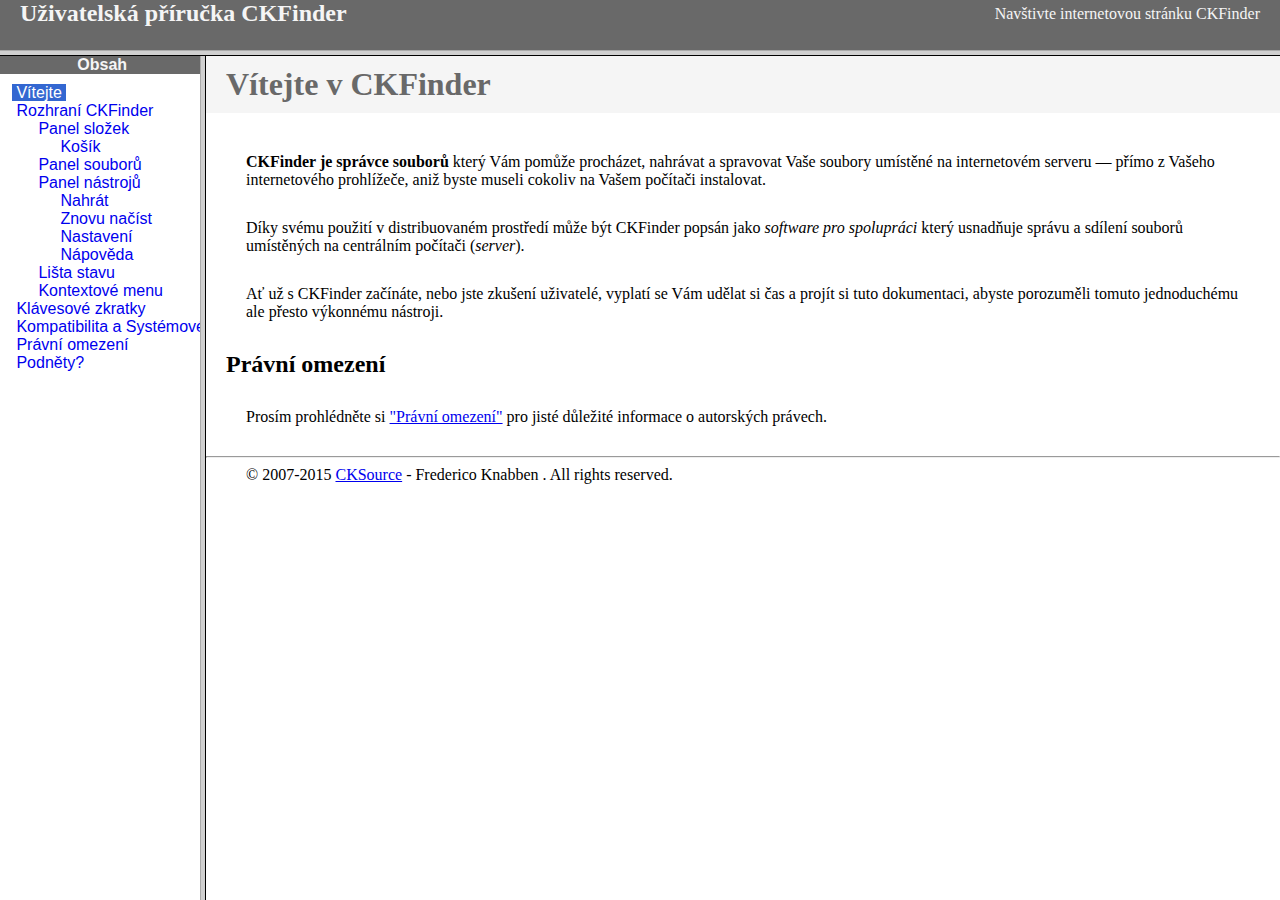
<file: target/cms/ckfinder/help/cs/index.html>
<!DOCTYPE HTML PUBLIC "-//W3C//DTD HTML 4.01 Frameset//EN" "http://www.w3.org/TR/html4/frameset.dtd">
<html lang="cs">
<head>
	<title>Uživatelská příručka CKFinder</title>
	<meta name="robots" content="noindex, nofollow">
	<meta http-equiv="Content-Type" content="text/html; charset=utf-8">
	<style type="text/css">
		frame {border-color:#f5f5f5}
	</style>
</head>
<frameset rows="50,*">
	<frame src="files/header.html" noresize="noresize" frameborder="0">
	<frameset cols="200,*">
			<frame src="files/toc.html">
			<frame src="files/001.html" name="CKDocsMain">
	</frameset>
</frameset>
</html>
</file>
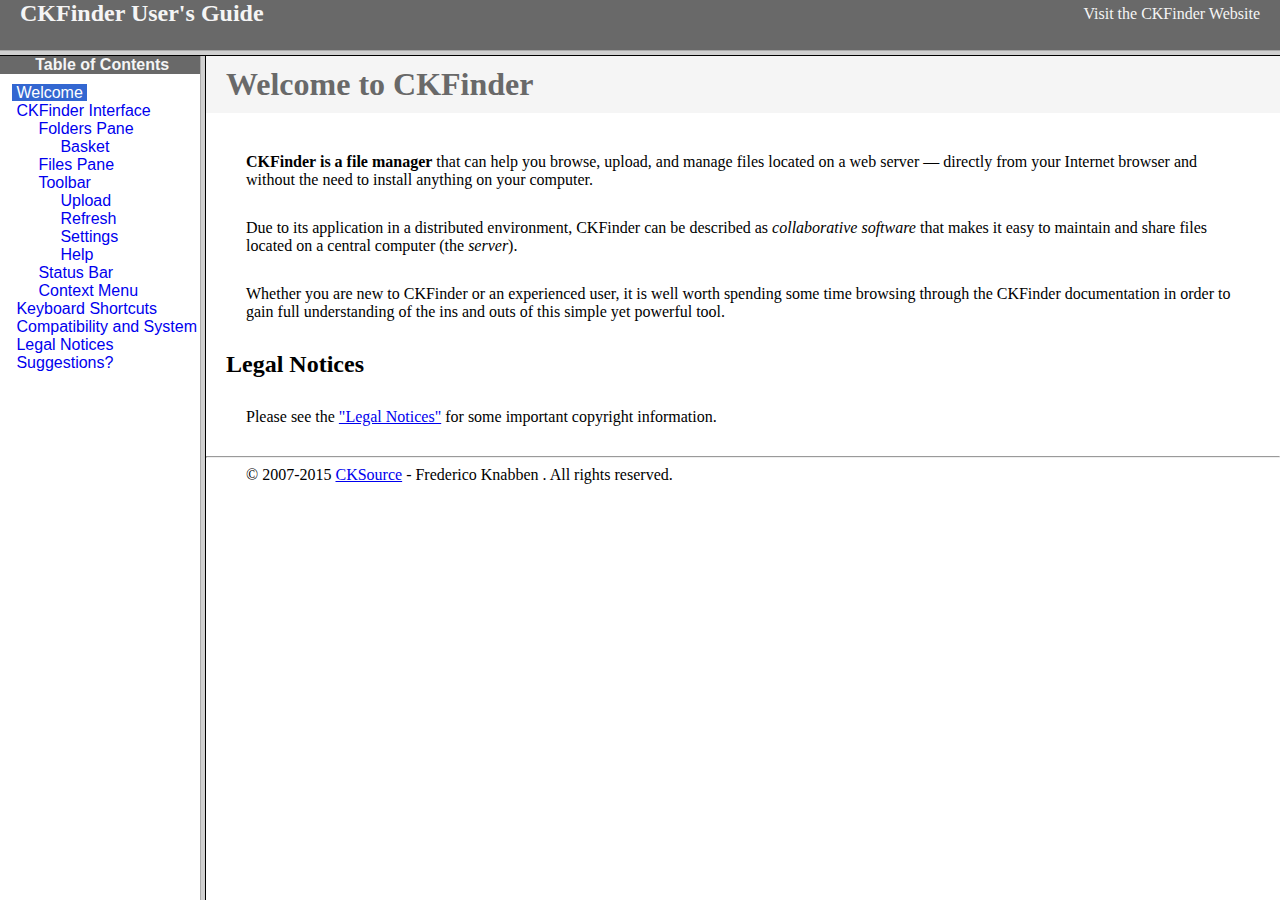
<file: target/cms/ckfinder/help/en/index.html>
<!DOCTYPE HTML PUBLIC "-//W3C//DTD HTML 4.01 Frameset//EN" "http://www.w3.org/TR/html4/frameset.dtd">
<html lang="en">
<head>
	<title>CKFinder User's Guide</title>
	<meta name="robots" content="noindex, nofollow">
	<meta http-equiv="Content-Type" content="text/html; charset=utf-8">
	<style type="text/css">
		frame {border-color:#f5f5f5}
	</style>
</head>
<frameset rows="50,*">
	<frame src="files/header.html" noresize="noresize" frameborder="0">
	<frameset cols="200,*">
			<frame src="files/toc.html">
			<frame src="files/001.html" name="CKDocsMain">
	</frameset>
</frameset>
</html>
</file>
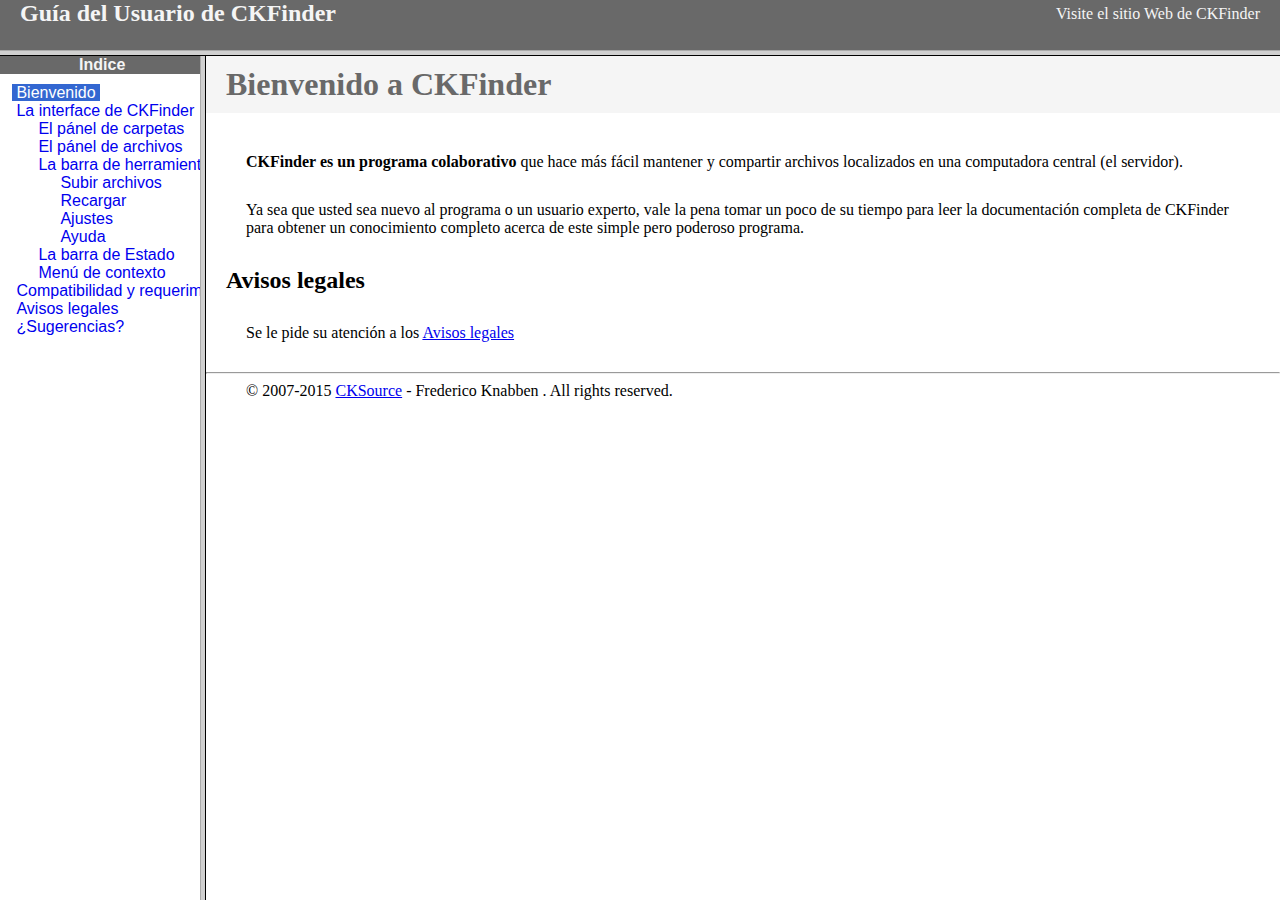
<file: target/cms/ckfinder/help/es-mx/index.html>
<!DOCTYPE HTML PUBLIC "-//W3C//DTD HTML 4.01 Frameset//EN" "http://www.w3.org/TR/html4/frameset.dtd">
<html lang="es-mx">
<head>
	<title>Gu&iacute;a para el usuario de CKFinder</title>
	<meta http-equiv="Content-Type" content="text/html; charset=utf-8">
	<meta name="robots" content="noindex, nofollow">
	<style type="text/css">
		frame {border-color:#f5f5f5}
	</style>
</head>
<frameset rows="50,*">
	<frame src="files/header.html" noresize="noresize" frameborder="0">
	<frameset cols="200,*">
			<frame src="files/toc.html">
			<frame src="files/001.html" name="CKDocsMain">
	</frameset>
</frameset>
</html>
</file>
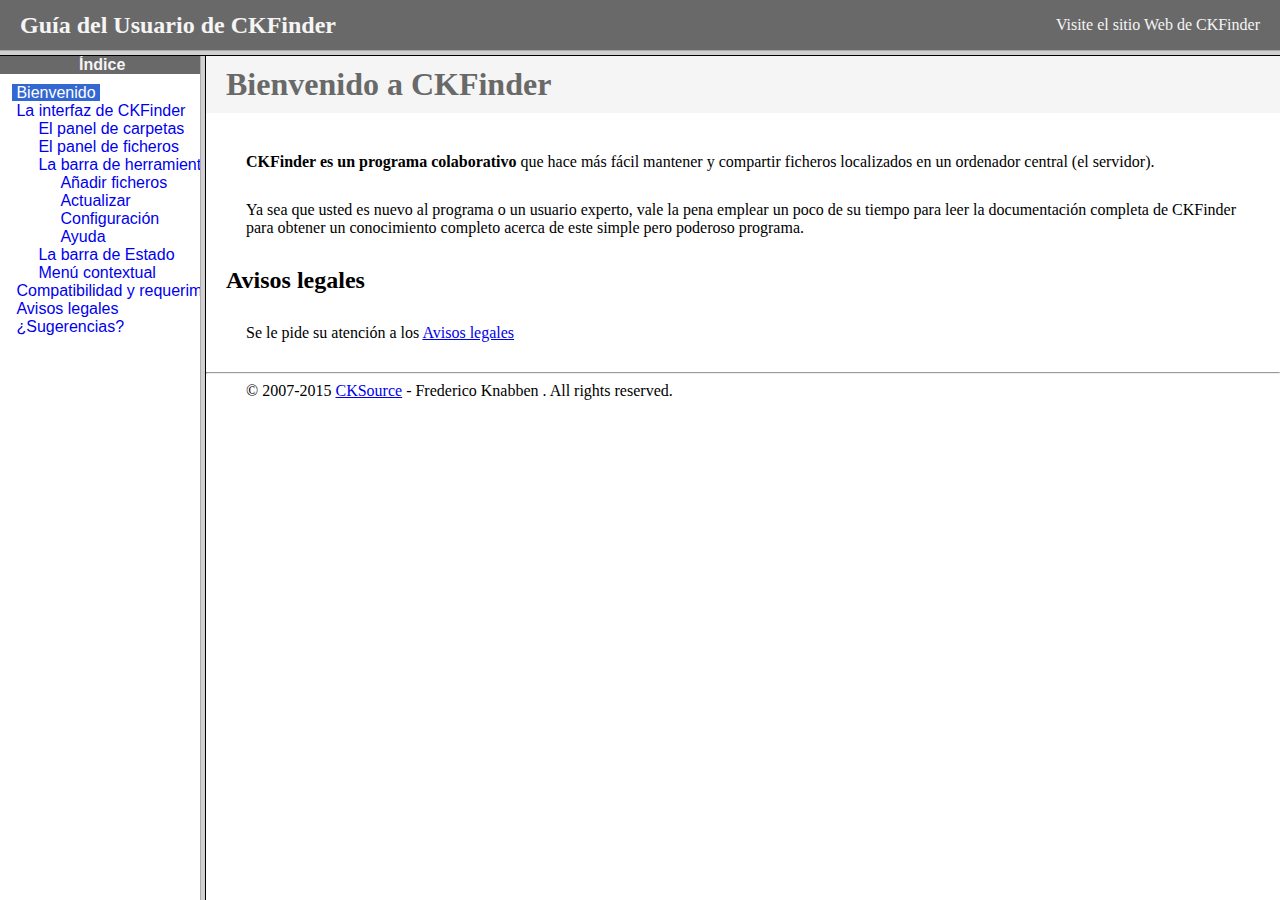
<file: target/cms/ckfinder/help/es/index.html>
<!DOCTYPE HTML PUBLIC "-//W3C//DTD HTML 4.01 Frameset//EN" "http://www.w3.org/TR/html4/frameset.dtd">
<html lang="es">
<head>
	<title>Gu&iacute;a para el usuario de CKFinder</title>
	<meta http-equiv="Content-Type" content="text/html; charset=utf-8">
	<meta name="robots" content="noindex, nofollow">
	<style type="text/css">
		frame {border-color:#f5f5f5}
	</style>
</head>
<frameset rows="50,*">
	<frame src="files/header.html" noresize="noresize" frameborder="0">
	<frameset cols="200,*">
			<frame src="files/toc.html">
			<frame src="files/001.html" name="CKDocsMain">
	</frameset>
</frameset>
</html>
</file>
<file: target/cms/ckeditor/samples/css/samples.css>
/**
 * @license Copyright (c) 2003-2015, CKSource - Frederico Knabben. All rights reserved.
 * For licensing, see LICENSE.md or http://ckeditor.com/license
 */
@media (max-width: 900px) {
  .global-is-mobile-hidden {
    display: none !important;
  }
}
article,
aside,
details,
figcaption,
figure,
footer,
header,
hgroup,
main,
menu,
nav,
section {
  display: block;
}
body,
html {
  margin: 0;
  padding: 0;
  font: 16px / 1.8 Arial, 'Helvetica Neue', Helvetica, sans-serif;
  font-weight: 300;
  color: #575757;
}
.grid-width-10 {
  width: 10%;
}
.grid-width-20 {
  width: 20%;
}
.grid-width-30 {
  width: 30%;
}
.grid-width-40 {
  width: 40%;
}
.grid-width-50 {
  width: 50%;
}
.grid-width-60 {
  width: 60%;
}
.grid-width-70 {
  width: 70%;
}
.grid-width-80 {
  width: 80%;
}
.grid-width-90 {
  width: 90%;
}
.grid-width-100 {
  width: 100%;
}
@media (max-width: 900px) {
  .grid-width-10,
  .grid-width-20,
  .grid-width-30,
  .grid-width-40,
  .grid-width-50,
  .grid-width-60,
  .grid-width-70,
  .grid-width-80,
  .grid-width-90,
  .grid-width-100 {
    width: 100%;
  }
}
*[class*="grid-width"] {
  -webkit-box-sizing: border-box;
  -moz-box-sizing: border-box;
  box-sizing: border-box;
  padding-left: 4%;
  padding-right: 4%;
  float: left;
}
*[class*="grid-width"]:after,
.grid-container:after,
*[class*="grid-width"]:before,
.grid-container:before {
  content: '';
  display: block;
  overflow: hidden;
  visibility: hidden;
  font-size: 0;
  line-height: 0;
  width: 0;
  height: 0;
}
*[class*="grid-width"]:after,
.grid-container:after {
  clear: both;
}
.grid-container {
  -webkit-box-sizing: border-box;
  -moz-box-sizing: border-box;
  box-sizing: border-box;
  margin-left: auto;
  margin-right: auto;
}
.grid-container-nested *[class*="grid-width"]:first-child {
  padding-left: 0;
}
.grid-container-nested *[class*="grid-width"]:last-child {
  padding-right: 0;
}
@media (max-width: 900px) {
  .grid-container-nested *[class*="grid-width"]:first-child {
    padding-left: 4%;
  }
  .grid-container-nested *[class*="grid-width"]:last-child {
    padding-right: 4%;
  }
}
.header-a {
  min-height: 140px;
  overflow: hidden;
}
.header-a .header-a-logo {
  margin: 40px 0 0;
}
@media (max-width: 900px) {
  .header-a .header-a-logo {
    text-align: center;
  }
}
.header-a .header-a-logo img {
  border: transparent;
}
.navigation-a {
  height: 30px;
  background: #3d3d3d;
  position: absolute;
  left: 0;
  right: 0;
  top: 0;
  padding: 0;
  overflow: hidden;
}
@media (max-width: 900px) {
  .navigation-a {
    text-align: center;
  }
}
.navigation-a ul {
  list-style: none;
  margin: 0;
  overflow: hidden;
}
.navigation-a ul li,
.navigation-a ul li a {
  display: inline-block;
}
@media (max-width: 900px) {
  .navigation-a ul {
    width: auto;
    text-overflow: ellipsis;
    white-space: nowrap;
    display: inline-block;
    float: none;
  }
  .navigation-a ul:before,
  .navigation-a ul:after {
    display: none;
  }
}
.navigation-a ul.navigation-a-left {
  text-align: left;
}
@media (max-width: 900px) {
  .navigation-a ul.navigation-a-left {
    padding-right: 0;
  }
}
.navigation-a ul.navigation-a-right {
  text-align: right;
}
@media (max-width: 900px) {
  .navigation-a ul.navigation-a-right {
    padding-left: 23px;
  }
}
.navigation-a ul li + li {
  margin-left: 23px;
}
.navigation-a ul li a {
  font-size: 10px;
  font-size: 0.625rem;
  line-height: 18px;
  line-height: 1.13rem;
  line-height: 30px;
  float: left;
  color: #dddddd;
  font-weight: bold;
  text-decoration: none;
  text-transform: uppercase;
}
.navigation-a ul li a:hover {
  cursor: pointer;
  color: #ffffff;
}
.icon-navigation-a-github:before,
.icon-navigation-a-github:after {
  background-image: url("[data-uri]");
}
.navigation-b {
  text-align: right;
  margin: 52px 0 0;
  overflow: visible;
}
@media (max-width: 900px) {
  .navigation-b {
    text-align: center;
    margin-top: 20px;
    padding: 0;
  }
}
.navigation-b ul {
  padding: 0;
  list-style: none;
  margin: 0;
  overflow: visible;
}
.navigation-b ul li,
.navigation-b ul li a {
  display: inline-block;
}
@media (max-width: 900px) {
  .navigation-b ul {
    display: table;
    width: 100%;
    padding-bottom: 1.5em;
  }
}
@media (max-width: 900px) {
  .navigation-b ul li {
    display: table-row;
  }
}
.navigation-b ul li + li {
  margin-left: 20px;
}
@media (max-width: 900px) {
  .navigation-b ul li + li {
    margin-left: 0;
  }
}
.navigation-b ul li a {
  -webkit-box-sizing: border-box;
  -moz-box-sizing: border-box;
  box-sizing: border-box;
  text-transform: uppercase;
  text-decoration: none;
  outline: none;
}
@media (max-width: 900px) {
  .navigation-b ul li a {
    width: 100%;
    -webkit-border-radius: 0;
    -webkit-background-clip: padding-box;
    -moz-border-radius: 0;
    -moz-background-clip: padding;
    border-radius: 0;
    background-clip: padding-box;
  }
}
.footer-a {
  font-size: 13px;
  font-size: 0.8125rem;
  line-height: 23.4px;
  line-height: 1.46rem;
  padding-top: 2.25em;
  padding-bottom: 2.25em;
  overflow: hidden;
  color: #8a8a8a;
}
.footer-a a {
  color: #27c0d8;
  text-decoration: none;
  border-bottom: 1px dotted #27c0d8;
}
.footer-a a:hover {
  color: #23adc2;
}
.footer-a p {
  margin: 0;
  display: inline-block;
  text-align: center;
}
.content {
  font-size: 14px;
  font-size: 0.875rem;
  line-height: 25.2px;
  line-height: 1.57rem;
  overflow: hidden;
  padding-top: 1.5em;
  padding-bottom: 1.5em;
}
.content p {
  margin: 0.75em 0;
}
.content ul,
.content ol,
.content pre,
.content blockquote,
.content textarea:not([class^="cke"]),
.content .cke {
  margin: 1.875em 0;
}
.content code,
.content kbd {
  -webkit-border-radius: 3px;
  -webkit-background-clip: padding-box;
  -moz-border-radius: 3px;
  -moz-background-clip: padding;
  border-radius: 3px;
  background-clip: padding-box;
  padding: 3px 4px;
}
.content pre,
.content code,
.content kbd,
.content blockquote {
  background: #f5f5f5;
}
.content blockquote,
.content pre {
  background: none;
  border-left: 4px solid #27c0d8;
  padding: 1.5em 2.25em;
}
.content p a,
.content ul a,
.content ol a,
.content blockquote a,
.content h1 a,
.content h2 a,
.content h3 a,
.content h4 a,
.content h5 a {
  color: #27c0d8;
  text-decoration: none;
  border-bottom: 1px dotted #27c0d8;
}
.content p a:hover,
.content ul a:hover,
.content ol a:hover,
.content blockquote a:hover,
.content h1 a:hover,
.content h2 a:hover,
.content h3 a:hover,
.content h4 a:hover,
.content h5 a:hover {
  color: #23adc2;
}
.content h1,
.content h2,
.content h3,
.content h4,
.content h5 {
  color: #000;
  font-weight: 100;
}
.content h1 code,
.content h2 code,
.content h3 code,
.content h4 code,
.content h5 code,
.content h1 kbd,
.content h2 kbd,
.content h3 kbd,
.content h4 kbd,
.content h5 kbd {
  font-size: inherit;
}
.content h1 a.content-heading-anchor,
.content h2 a.content-heading-anchor,
.content h3 a.content-heading-anchor,
.content h4 a.content-heading-anchor,
.content h5 a.content-heading-anchor {
  font-weight: 100;
  vertical-align: middle;
  opacity: 0;
  border: 0;
}
.content h1:hover a.content-heading-anchor,
.content h2:hover a.content-heading-anchor,
.content h3:hover a.content-heading-anchor,
.content h4:hover a.content-heading-anchor,
.content h5:hover a.content-heading-anchor {
  opacity: 1;
}
.content h1:target a,
.content h2:target a,
.content h3:target a,
.content h4:target a,
.content h5:target a {
  -webkit-animation: targetLinkOpacity 0.5s linear alternate;
  -moz-animation: targetLinkOpacity 0.5s linear alternate;
  -o-animation: targetLinkOpacity 0.5s linear alternate;
  animation: targetLinkOpacity 0.5s linear alternate;
  opacity: 1;
}
.content input,
.content select,
.content textarea:not([class^="cke"]) {
  -webkit-border-radius: 3px;
  -webkit-background-clip: padding-box;
  -moz-border-radius: 3px;
  -moz-background-clip: padding;
  border-radius: 3px;
  background-clip: padding-box;
  -webkit-box-shadow: inset 0 1px 1px rgba(0, 0, 0, 0.08);
  -moz-box-shadow: inset 0 1px 1px rgba(0, 0, 0, 0.08);
  box-shadow: inset 0 1px 1px rgba(0, 0, 0, 0.08);
  font: inherit;
  color: inherit;
  border: 1px solid #d9d9d9;
  padding: .2em .5em;
}
.content input:focus,
.content select:focus,
.content textarea:not([class^="cke"]):focus {
  border-color: #66afe9;
  outline: 0;
  -webkit-box-shadow: inset 0 1px 1px rgba(0, 0, 0, 0.08), 0 0 8px #93c6ef;
  -moz-box-shadow: inset 0 1px 1px rgba(0, 0, 0, 0.08), 0 0 8px #93c6ef;
  box-shadow: inset 0 1px 1px rgba(0, 0, 0, 0.08), 0 0 8px #93c6ef;
}
.content abbr {
  border-bottom: 1px dotted #666;
  cursor: pointer;
}
.content blockquote {
  font-style: italic;
  font-family: Georgia, Times, "Times New Roman", serif;
  font-size: 16px;
  font-size: 1rem;
  line-height: 28.8px;
  line-height: 1.8rem;
}
.content em {
  font-style: italic;
}
.content h1 {
  font-size: 36px;
  font-size: 2.25rem;
  line-height: 64.8px;
  line-height: 4.05rem;
  margin: 1.125em 0 0;
}
.content h2 {
  font-size: 27.2px;
  font-size: 1.7rem;
  line-height: 48.96px;
  line-height: 3.06rem;
  margin: 0.9em 0 0;
}
.content h3 {
  font-size: 24px;
  font-size: 1.5rem;
  line-height: 43.2px;
  line-height: 2.7rem;
  font-weight: 500;
  margin: 0.75em 0 0;
}
.content h4 {
  font-size: 19.2px;
  font-size: 1.2rem;
  line-height: 34.56px;
  line-height: 2.16rem;
  font-weight: 500;
  margin: 0.75em 0 0;
}
.content h5 {
  font-size: 17.6px;
  font-size: 1.1rem;
  line-height: 31.68px;
  line-height: 1.98rem;
  font-weight: 500;
  margin: 0.75em 0 0;
}
.content hr {
  border: 0;
  border-top: 4px solid #d9d9d9;
  margin: 1.5em 0;
}
.content input[type="text"] {
  height: 1.8em;
  line-height: 1.8em;
}
.content input[type="button"] {
  -webkit-appearance: button;
  -moz-appearance: button;
  appearance: button;
}
.content kbd {
  font-size: 12px;
  font-size: 0.75rem;
  line-height: 21.6px;
  line-height: 1.35rem;
  font-family: Arial, 'Helvetica Neue', Helvetica, sans-serif;
  padding: 2px 6px;
  -webkit-box-shadow: 0 0 4px #ffffff inset, 0 2px 0 #d9d9d9;
  -moz-box-shadow: 0 0 4px #ffffff inset, 0 2px 0 #d9d9d9;
  box-shadow: 0 0 4px #ffffff inset, 0 2px 0 #d9d9d9;
}
.content p img {
  vertical-align: middle;
}
.content p pre {
  padding: 1.5em;
}
.content pre {
  padding: 0;
  border: 0;
  tab-size: 4;
  -o-tab-size: 4;
  -moz-tab-size: 4;
}
.content pre,
.content code {
  font-size: 11.89px;
  font-size: 0.743rem;
  line-height: 21.4px;
  line-height: 1.34rem;
  font-family: Consolas, Menlo, Monaco, Lucida Console, Liberation Mono, DejaVu Sans Mono, Bitstream Vera Sans Mono, Courier New, monospace, serif;
}
.content pre a,
.content code a {
  border: 0;
}
.content pre code {
  padding: 0.75em;
  display: block;
}
.content strong {
  color: #000;
}
.content ul ul,
.content ol ul,
.content ul ol,
.content ol ol {
  margin: 0.75em 0;
}
.content ul li,
.content ol li {
  font-size: 14px;
  font-size: 0.875rem;
  line-height: 30.24px;
  line-height: 1.89rem;
}
.content textarea:not([class^="cke"]) {
  width: 100%;
}
.content div.todo {
  border: 2px dotted #444;
  padding: 10px;
  margin: 60px 0 10px 0;
  /* Remove me some day */
}
.content div.todo:before {
  content: "TODO";
  font-weight: bold;
}
body a.button-a,
body button.button-a,
body input.button-a {
  -webkit-border-radius: 3px;
  -webkit-background-clip: padding-box;
  -moz-border-radius: 3px;
  -moz-background-clip: padding;
  border-radius: 3px;
  background-clip: padding-box;
  font-size: 14px;
  font-size: 0.875rem;
  line-height: 25.2px;
  line-height: 1.57rem;
  height: 36px;
  line-height: 36px;
  padding: 0 1.1em;
  font-weight: 700;
  color: #3e3e3e;
  white-space: nowrap;
  text-decoration: none;
  display: inline-block;
  cursor: pointer;
  border: 0;
  vertical-align: middle;
  margin: 1px 0;
  background: transparent;
}
body a.button-a.icon-pos-left,
body button.button-a.icon-pos-left,
body input.button-a.icon-pos-left {
  padding-left: .8em;
}
body a.button-a.icon-pos-right,
body button.button-a.icon-pos-right,
body input.button-a.icon-pos-right {
  padding-right: .8em;
}
body a.button-a.button-a-no-text,
body button.button-a.button-a-no-text,
body input.button-a.button-a-no-text {
  -webkit-border-radius: 100px;
  -webkit-background-clip: padding-box;
  -moz-border-radius: 100px;
  -moz-background-clip: padding;
  border-radius: 100px;
  background-clip: padding-box;
  width: 36px;
  padding: 0;
  text-indent: -999px;
  overflow: hidden;
  position: relative;
  text-align: center;
}
body a.button-a.button-a-no-text:before,
body button.button-a.button-a-no-text:before,
body input.button-a.button-a-no-text:before {
  position: absolute;
  left: 50%;
  top: 50%;
  margin: -9px 0 0 -9px;
}
@media (max-width: 900px) {
  body a.button-a.button-a-mobile-collapsed,
  body button.button-a.button-a-mobile-collapsed,
  body input.button-a.button-a-mobile-collapsed {
    -webkit-border-radius: 100px;
    -webkit-background-clip: padding-box;
    -moz-border-radius: 100px;
    -moz-background-clip: padding;
    border-radius: 100px;
    background-clip: padding-box;
    width: 36px;
    padding: 0;
    text-indent: -999px;
    overflow: hidden;
    position: relative;
    text-align: center;
  }
  body a.button-a.button-a-mobile-collapsed:before,
  body button.button-a.button-a-mobile-collapsed:before,
  body input.button-a.button-a-mobile-collapsed:before {
    position: absolute;
    left: 50%;
    top: 50%;
    margin: -9px 0 0 -9px;
  }
  body a.button-a.button-a-mobile-collapsed:before,
  body button.button-a.button-a-mobile-collapsed:before,
  body input.button-a.button-a-mobile-collapsed:before {
    position: absolute;
    left: 50%;
    top: 50%;
    margin: -9px 0 0 -9px;
  }
}
body a.button-a:active,
body button.button-a:active,
body input.button-a:active,
body a.button-a:hover,
body button.button-a:hover,
body input.button-a:hover {
  color: #fff;
  background: #23adc2;
}
body a.button-a:focus,
body button.button-a:focus,
body input.button-a:focus {
  border-color: #66afe9;
  outline: 0;
  -webkit-box-shadow: inset 0 1px 1px rgba(0, 0, 0, 0.075), 0 0 8px #93c6ef;
  -moz-box-shadow: inset 0 1px 1px rgba(0, 0, 0, 0.075), 0 0 8px #93c6ef;
  box-shadow: inset 0 1px 1px rgba(0, 0, 0, 0.075), 0 0 8px #93c6ef;
}
body a.button-a-soft,
body button.button-a-soft,
body input.button-a-soft {
  background: #e7e7e7;
}
body a.button-a-soft:active,
body button.button-a-soft:active,
body input.button-a-soft:active,
body a.button-a-soft:hover,
body button.button-a-soft:hover,
body input.button-a-soft:hover {
  color: #3e3e3e;
  background: #cecece;
}
body a.button-a-background,
body button.button-a-background,
body input.button-a-background,
body a.navigation-b ul li a:hover,
body button.navigation-b ul li a:hover,
body input.navigation-b ul li a:hover {
  color: #fff;
  background: #27c0d8;
}
body a.button-a-background:active,
body button.button-a-background:active,
body input.button-a-background:active,
body a.button-a-background:hover,
body button.button-a-background:hover,
body input.button-a-background:hover,
body a.navigation-b ul li a:hover:active,
body button.navigation-b ul li a:hover:active,
body input.navigation-b ul li a:hover:active,
body a.navigation-b ul li a:hover:hover,
body button.navigation-b ul li a:hover:hover,
body input.navigation-b ul li a:hover:hover {
  color: #fff;
  background: #23adc2;
}
.balloon-a {
  font-size: 12px;
  font-size: 0.75rem;
  line-height: 21.6px;
  line-height: 1.35rem;
  -webkit-border-radius: 3px;
  -webkit-background-clip: padding-box;
  -moz-border-radius: 3px;
  -moz-background-clip: padding;
  border-radius: 3px;
  background-clip: padding-box;
  border-bottom: 3px solid #d4d4d4;
  background: #ebebeb;
  display: inline-block;
  white-space: nowrap;
  padding: .4em 1.2em .2em;
  font-weight: 700;
  position: relative;
  z-index: 1000;
  text-transform: none;
  color: #575757;
}
.balloon-a:hover {
  color: #575757;
}
.balloon-a:before {
  content: '';
  width: 0;
  height: 0;
  border-style: solid;
  position: absolute;
}
.balloon-a-ne:before,
.balloon-a-nw:before {
  top: -13px;
  border-width: 0 9px 15.6px 9px;
  border-color: transparent transparent #ebebeb transparent;
}
.balloon-a-se:before,
.balloon-a-sw:before {
  bottom: -13px;
  border-width: 15.6px 9px 0 9px;
  border-color: #ebebeb transparent transparent transparent;
}
.balloon-a-nw:before,
.balloon-a-sw:before {
  left: 20px;
}
.balloon-a-ne:before,
.balloon-a-se:before {
  right: 20px;
}
.icon-pos-left:before,
.icon-pos-right:after {
  content: '';
  display: inline-block;
  width: 18px;
  height: 18px;
  vertical-align: middle;
  background-repeat: no-repeat;
}
.icon-pos-left:before {
  margin-right: 10px;
}
.icon-pos-right:after {
  margin-left: 10px;
}
.icon-download:before,
.icon-download:after {
  background-image: url("[data-uri]");
}
.icon-question-mark:before,
.icon-question-mark:after {
  background-image: url("[data-uri]");
}
.icon-close:before,
.icon-close:after {
  background-image: url("[data-uri]");
}
.ie8 .switch > * {
  vertical-align: middle;
}
.ie8 .switch input[type="radio"] {
  margin: 0 0.25em;
  display: inline-block;
}
.ie8 .switch label {
  margin-left: 0 !important;
  margin-right: 0 !important;
}
.ie8 .switch label[data-for="1"] {
  float: left;
}
.ie8 .switch label[data-for="2"] {
  float: right;
}
.ie8 .switch .switch-inner {
  display: none;
}
.switch {
  font-size: 14px;
  font-size: 0.875rem;
  line-height: 25.2px;
  line-height: 1.57rem;
  font-weight: bold;
  background-color: #27c0d8;
  overflow: hidden;
  display: inline-block;
  padding: 0.75em 0.25em;
  color: #fff;
  -webkit-border-radius: 3px;
  -webkit-background-clip: padding-box;
  -moz-border-radius: 3px;
  -moz-background-clip: padding;
  border-radius: 3px;
  background-clip: padding-box;
  position: relative;
}
.switch input[type="radio"] {
  display: none;
}
.switch label {
  position: relative;
  z-index: 2;
  float: left;
  cursor: pointer;
  padding: 0 0.75em;
}
.switch label:hover {
  text-decoration: underline;
}
.switch .switch-inner {
  float: left;
  background-color: #FFF;
  height: 1.5em;
  width: 4.125em;
  padding: 2px;
  margin: 0 0.25em;
  -webkit-border-radius: 5.5px;
  -webkit-background-clip: padding-box;
  -moz-border-radius: 5.5px;
  -moz-background-clip: padding;
  border-radius: 5.5px;
  background-clip: padding-box;
}
.switch .switch-inner .handler {
  overflow: hidden;
  position: relative;
  display: block;
  height: 1.5em;
  width: 1.5em;
  background: #25b4cb;
  -webkit-border-radius: 4.5px;
  -webkit-background-clip: padding-box;
  -moz-border-radius: 4.5px;
  -moz-background-clip: padding;
  border-radius: 4.5px;
  background-clip: padding-box;
}
.switch .switch-inner .handler:before {
  content: '';
  display: block;
  position: absolute;
  top: 0;
  right: 0;
  bottom: 3px;
  left: 0;
  background-color: #34c4da;
  -webkit-border-bottom-left-radius: 4.5px;
  -moz-border-radius-bottomleft: 4.5px;
  border-bottom-left-radius: 4.5px;
  -webkit-border-bottom-right-radius: 4.5px;
  -webkit-background-clip: padding-box;
  -moz-border-radius-bottomright: 4.5px;
  -moz-background-clip: padding;
  border-bottom-right-radius: 4.5px;
  background-clip: padding-box;
}
.switch:hover .switch-inner .handler:before {
  background: #45c9dd;
}
.switch input[data-num="2"]:checked ~ .switch-inner > .handler {
  margin-left: auto;
}
.switch input[data-num="2"]:checked ~ label[data-for="1"] {
  padding-right: 5.125em;
  margin-right: -4.375em;
}
.switch input[data-num="1"]:checked ~ label[data-for="2"] {
  padding-left: 5.125em;
  margin-left: -4.375em;
}
.toggler {
  -webkit-user-select: none;
  -moz-user-select: none;
  -ms-user-select: none;
  user-select: none;
}
.toggler label {
  cursor: pointer;
}
.toggler [data-collapse] {
  display: inherit;
}
.toggler [data-expand] {
  display: none;
}
.toggler.collapsed [data-collapse] {
  display: none;
}
.toggler.collapsed [data-expand] {
  display: inherit;
}
.toggler-container {
  overflow: hidden;
}
.toggler-container.collapsed {
  height: 0;
}
.icon-toggler-expanded:before,
.icon-toggler-collapsed:before,
.icon-toggler-expanded:after,
.icon-toggler-collapsed:after {
  background-image: url("[data-uri]");
}
.icon-toggler-expanded.icon-light:before,
.icon-toggler-collapsed.icon-light:before,
.icon-toggler-expanded.icon-light:after,
.icon-toggler-collapsed.icon-light:after {
  background-image: url("[data-uri]");
}
.icon-toggler-expanded:before,
.icon-toggler-expanded:after {
  background-position: top left;
}
.icon-toggler-collapsed:before,
.icon-toggler-collapsed:after {
  background-position: bottom left;
}
.modal {
  padding: 20px;
  border-radius: 3px;
  background-color: white;
  max-width: 700px;
  -webkit-box-sizing: border-box;
  -moz-box-sizing: border-box;
  box-sizing: border-box;
  width: 80% !important;
  top: 50% !important;
  -webkit-transform: translate(-50%, -50%) !important;
  -moz-transform: translate(-50%, -50%) !important;
  -o-transform: translate(-50%, -50%) !important;
  -ms-transform: translate(-50%, -50%) !important;
  transform: translate(-50%, -50%) !important;
}
.modal-close {
  -webkit-border-radius: 100px;
  -webkit-background-clip: padding-box;
  -moz-border-radius: 100px;
  -moz-background-clip: padding;
  border-radius: 100px;
  background-clip: padding-box;
  cursor: pointer;
  height: 18px;
  width: 18px;
  position: absolute;
  top: 10px;
  right: 10px;
  font-size: 17px;
  text-align: center;
  line-height: 19px;
  background: #cccccc;
}
main .grid-container,
header .grid-container,
.navigation-a > div,
footer > div {
  max-width: 968px;
}
.header-a {
  margin-top: 30px;
}
.footer-a {
  border-top: 1px solid #d9d9d9;
}
.adjoined-top {
  background-color: #27c0d8;
  color: #fff;
}
.adjoined-top .content h1,
.adjoined-top .content h2,
.adjoined-top .content h3,
.adjoined-top .content h4,
.adjoined-top .content h5 {
  color: #fff;
}
.adjoined-top .content p {
  font-size: 18px;
  font-size: 1.125rem;
  line-height: 32.4px;
  line-height: 2.02rem;
  font-weight: 100;
}
.adjoined-top .content p a {
  text-decoration: none;
  border-bottom: 1px dotted #fff;
  color: inherit;
}
.adjoined-top .content p a:hover {
  color: #e6e6e6;
}
.adjoined-top .content button {
  color: #fff;
}
.adjoined-top .content strong {
  color: #fff;
}
.adjoined-top .content code {
  font-size: inherit;
  color: #27c0d8;
}
.adjoined-bottom {
  position: relative;
}
.adjoined-bottom:before {
  z-index: -1;
  content: '';
  background: #27c0d8;
  position: absolute;
  top: 0;
  left: 0;
  right: 0;
  height: 50%;
}
main .grid-container,
header .grid-container,
.navigation-a > div,
footer > div {
  max-width: 1052px;
}
main .grid-container.freed-width {
  max-width: none;
}
.switch {
  background: #25b4cb;
  float: right;
  overflow: visible;
}
.switch .balloon-a {
  position: absolute;
  top: -40px;
  right: 50%;
  margin-right: -15px;
  background: #FFEFC1;
  border-bottom-color: #DCDCA4;
}
.switch .balloon-a:before {
  border-color: #FFEFC1 transparent transparent transparent;
}
#toolbar .editors-container {
  overflow: hidden;
  height: 0;
  transition: height 200ms;
}
#toolbar .editors-container.active {
  height: auto;
}
#main #editor {
  background: #FFF;
  padding: 2% 4%;
  border: dashed 5px #27c0d8;
}
div.cke a.cke_button,
div.cke .cke_combo_button {
  border-bottom: none;
}
div.cke a.cke_button.cke_combo_button,
div.cke .cke_combo_button.cke_combo_button {
  border-bottom: 1px solid #a6a6a6;
}
#main .adjoined-top:before {
  height: 335px;
}
#toolbar .adjoined-top:before {
  height: 219px;
}
#toolbar .adjoined-top .grid-container-nested {
  height: 147px;
}
.content .grid-switch-magic {
  margin: 3.5em 0 0;
}
#info-box {
  padding-bottom: 0;
}
#info-box > div {
  width: 100%;
  text-align: right;
}
#info-box > div .toggler {
  padding-right: 0;
}
#info-box > div .toggler:hover {
  background: transparent;
  color: #000;
}
#info-box > div .toggler:hover > label {
  text-decoration: underline;
}
#info-box > div h2 {
  float: left;
  margin-top: 0;
}
#info-box > div#instructions-container {
  text-align: left;
}
#toolbarModifierWrapper {
  overflow: hidden;
  height: 0;
  opacity: 0;
  transition: height 200ms;
}
#toolbarModifierWrapper.active {
  height: auto;
  opacity: 1;
}
header {
  overflow: visible;
}
header div.grid-container {
  overflow: visible;
}
header .navigation-b {
  overflow: visible;
}
header .navigation-b ul {
  overflow: visible;
}
header .navigation-b a {
  position: relative;
}
header .balloon-a {
  position: absolute;
  top: 48px;
  left: 50%;
  margin-left: -35px;
}
@media (max-width: 1140px) {
  header .balloon-a {
    left: auto;
    margin-left: auto;
    right: 50%;
    margin-right: -35px;
  }
  header .balloon-a:before {
    left: auto;
    right: 22px;
  }
}
@media (max-width: 900px) {
  header .balloon-a {
    display: none;
  }
}
#toolbar .cke_toolbar {
  pointer-events: none;
  -webkit-user-select: none;
  -moz-user-select: none;
  -ms-user-select: none;
  user-select: none;
  cursor: default;
}
.some-toolbar-active .cke_toolbar {
  zoom: 1;
  filter: alpha(opacity=50);
  -webkit-opacity: 0.5;
  -moz-opacity: 0.5;
  opacity: 0.5;
}
.cke_toolbar.active {
  position: relative;
  zoom: 1;
  filter: alpha(opacity=100);
  -webkit-opacity: 1;
  -moz-opacity: 1;
  opacity: 1;
}
.cke_toolbar.active:after {
  content: '';
  display: block;
  position: absolute;
  top: 0;
  right: 6px;
  bottom: 5px;
  left: 0;
  -webkit-border-radius: 5px;
  -webkit-background-clip: padding-box;
  -moz-border-radius: 5px;
  -moz-background-clip: padding;
  border-radius: 5px;
  background-clip: padding-box;
  -webkit-box-shadow: 0px 0px 15px 3px #fff4b0;
  -moz-box-shadow: 0px 0px 15px 3px #fff4b0;
  box-shadow: 0px 0px 15px 3px #fff4b0;
}
.cke_toolbar.active .cke_toolgroup {
  -webkit-box-shadow: none;
  -moz-box-shadow: none;
  box-shadow: none;
  border-color: #e3c300;
}
.cke_toolbar.active .cke_combo,
.cke_toolbar.active .cke_toolgroup {
  position: relative;
  z-index: 2;
}
.cke_toolbar.active .cke_combo_button {
  -webkit-box-shadow: none;
  -moz-box-shadow: none;
  box-shadow: none;
}
.unselectable {
  -webkit-user-select: none;
  -moz-user-select: none;
  -ms-user-select: none;
  user-select: none;
}
.toolbar {
  padding: 5px 0;
  margin-bottom: 2.4em;
  overflow: hidden;
  background: #fff;
}
.toolbar button.button-a.cke_button {
  cursor: pointer;
  display: inline-block;
  padding: 4px 6px;
  outline: 0;
  border: 1px solid #a6a6a6;
}
.toolbar button.button-a.hidden {
  display: none;
}
.toolbar button.button-a.left {
  float: left;
  margin-right: 8px;
}
.toolbar button.button-a.right {
  float: right;
  margin-left: 8px;
}
.toolbar button.button-a .highlight {
  color: #ffefc1;
}
.configContainer.hidden,
.toolbarModifier.hidden,
.toolbarModifier-hints.hidden {
  display: none;
}
.toolbarModifier :focus,
.toolbar button:focus,
.configContainer textarea.configCode:focus {
  outline: none;
}
div.toolbarModifier {
  padding: 0;
  overflow: hidden;
  width: 100%;
  position: relative;
  display: table;
  border-collapse: collapse;
}
div.toolbarModifier ::-moz-focus-inner {
  border: 0;
}
div.toolbarModifier .empty {
  display: none;
}
div.toolbarModifier.empty-visible .empty {
  display: table-row;
  zoom: 1;
  filter: alpha(opacity=60);
  -webkit-opacity: 0.6;
  -moz-opacity: 0.6;
  opacity: 0.6;
}
div.toolbarModifier .empty > p {
  line-height: 31px;
}
div.toolbarModifier > ul {
  padding: 0;
  margin: 0;
  border-top: 1px solid #cccccc;
  width: 100%;
}
div.toolbarModifier > ul[data-type="table-header"] {
  display: table-header-group;
}
div.toolbarModifier > ul[data-type="table-body"] {
  display: table-row-group;
}
div.toolbarModifier > ul p {
  padding: 0;
  margin: 0;
}
div.toolbarModifier > ul > li {
  display: table-row;
}
div.toolbarModifier > ul > li[data-type="header"] {
  font-weight: bold;
  user-select: none;
  cursor: default;
}
div.toolbarModifier > ul > li[data-type="group"],
div.toolbarModifier > ul > li[data-type="separator"] {
  border-bottom: 1px solid #cccccc;
}
div.toolbarModifier > ul > li[data-type="subgroup"] {
  border-top: 1px solid #eee;
}
div.toolbarModifier > ul > li[data-type="subgroup"]:first-child {
  border-top: none;
}
div.toolbarModifier > ul > li[data-type="group"].active,
div.toolbarModifier > ul > li[data-type="group"]:hover,
div.toolbarModifier > ul > li[data-type="separator"].active,
div.toolbarModifier > ul > li[data-type="separator"]:hover {
  overflow: hidden;
  z-index: 2;
}
div.toolbarModifier > ul > li[data-type="group"].active,
div.toolbarModifier > ul > li[data-type="separator"].active,
div.toolbarModifier > ul > li[data-type="group"].active:hover,
div.toolbarModifier > ul > li[data-type="separator"].active:hover {
  background: #f0fafb;
}
div.toolbarModifier > ul > li[data-type="group"]:hover,
div.toolbarModifier > ul > li[data-type="separator"]:hover {
  background: #fffbe3;
}
div.toolbarModifier > ul > li[data-type="separator"] {
  background: #f5f5f5;
}
div.toolbarModifier > ul > li[data-type="separator"]:after {
  content: '';
  width: 100%;
}
div.toolbarModifier > ul > li[data-type="separator"] > p {
  padding: 2px 5px;
}
div.toolbarModifier > ul > li > p,
div.toolbarModifier > ul > li > ul {
  display: table-cell;
  vertical-align: middle;
}
div.toolbarModifier > ul > li p {
  padding-left: 5px;
  min-width: 200px;
}
div.toolbarModifier > ul > li p span {
  white-space: nowrap;
  cursor: default;
}
div.toolbarModifier > ul > li p span button {
  font-size: 12.666px;
  margin-right: 5px;
  cursor: pointer;
  background: #fff;
  -webkit-border-radius: 5px;
  -webkit-background-clip: padding-box;
  -moz-border-radius: 5px;
  -moz-background-clip: padding;
  border-radius: 5px;
  background-clip: padding-box;
  border: 1px solid #bbb;
  padding: 0 7px;
  line-height: 12px;
  height: 20px;
}
div.toolbarModifier > ul > li p span button:not(.disabled):hover,
div.toolbarModifier > ul > li p span button:not(.disabled):focus {
  color: #fff;
  background-color: #454545;
  border-color: transparent;
}
div.toolbarModifier > ul > li p span button.move.disabled {
  cursor: default;
  zoom: 1;
  filter: alpha(opacity=20);
  -webkit-opacity: 0.2;
  -moz-opacity: 0.2;
  opacity: 0.2;
}
div.toolbarModifier > ul > li ul {
  border-collapse: collapse;
  padding: 0;
  width: 100%;
}
div.toolbarModifier > ul > li ul li {
  display: table-row;
  list-style-type: none;
  line-height: 1;
}
div.toolbarModifier > ul > li ul li[data-type="subgroup"] {
  border-top: 1px solid #dddddd;
}
div.toolbarModifier > ul > li ul li[data-type="subgroup"]:first-child {
  border-top: 0;
}
div.toolbarModifier > ul > li ul li[data-type="subgroup"] [data-type="button"] {
  -webkit-border-radius: 3px;
  -webkit-background-clip: padding-box;
  -moz-border-radius: 3px;
  -moz-background-clip: padding;
  border-radius: 3px;
  background-clip: padding-box;
  padding: 0 2px;
}
div.toolbarModifier > ul > li ul li[data-type="subgroup"] [data-type="button"]:focus {
  background: rgba(0, 0, 0, 0.04);
}
div.toolbarModifier > ul > li ul li[data-type="subgroup"] [data-type="button"] input {
  vertical-align: middle;
}
div.toolbarModifier > ul > li ul li > p,
div.toolbarModifier > ul > li ul li > ul {
  display: table-cell;
  vertical-align: middle;
}
div.toolbarModifier > ul > li ul li ul {
  padding: 0;
}
div.toolbarModifier > ul > li ul li ul li {
  padding: 0;
  display: inline-block;
  cursor: pointer;
  margin: 2px 5px 2px 0;
}
div.toolbarModifier > ul > li ul li ul li .cke_combo_text {
  cursor: pointer;
  white-space: nowrap;
}
div.toolbarModifier > ul > li ul li ul li .cke_toolgroup,
div.toolbarModifier > ul > li ul li ul li .cke_combo_button {
  cursor: pointer;
  margin: 0;
  vertical-align: middle;
  border: 1px solid #ddd;
  font-size: 11.41px;
  font-size: 0.713rem;
  line-height: 20.54px;
  line-height: 1.28rem;
}
div.toolbarModifier > .codemirror-wrapper {
  overflow-y: auto;
}
div.toolbarModifier-hints {
  float: right;
  width: 350px;
  min-width: 150px;
  overflow-y: auto;
  margin-left: 1.5em;
}
div.toolbarModifier-hints h3 {
  font-size: 18.08px;
  font-size: 1.13rem;
  line-height: 32.54px;
  line-height: 2.03rem;
  padding: 0.36em 1.5em;
  background: #f5f5f5;
  border-bottom: 1px solid #dddddd;
  margin-top: 0;
  margin-bottom: 1.2em;
}
div.toolbarModifier-hints dl {
  margin-bottom: 1.2em;
  overflow: hidden;
}
div.toolbarModifier-hints dl .list-header {
  font-weight: bold;
  border: 0;
  padding-bottom: 0.6em;
}
div.toolbarModifier-hints dl > p {
  text-align: center;
}
div.toolbarModifier-hints dl dt {
  float: left;
  width: 9em;
  clear: both;
  text-align: right;
  border-top: 1px solid #dddddd;
  padding-left: 1.5em;
  padding-right: .1em;
  -webkit-box-sizing: border-box;
  -moz-box-sizing: border-box;
  box-sizing: border-box;
}
div.toolbarModifier-hints dl dt code {
  background: none;
  border: none;
  vertical-align: middle;
}
div.toolbarModifier-hints dl dd {
  margin-left: 10em;
  clear: right;
  padding-right: 1.5em;
}
div.toolbarModifier-hints dl dd code {
  line-height: 2.2em;
}
div.toolbarModifier-hints dl dd:after {
  content: '\00a0';
  display: block;
  clear: left;
  float: right;
  height: 0;
  width: 0;
}
.toolbarModifier-hints,
.configContainer textarea.configCode,
.CodeMirror {
  -webkit-border-radius: 3px;
  -webkit-background-clip: padding-box;
  -moz-border-radius: 3px;
  -moz-background-clip: padding;
  border-radius: 3px;
  background-clip: padding-box;
  border: 1px solid #ccc;
  font-size: 13.01px;
  font-size: 0.813rem;
  line-height: 23.42px;
  line-height: 1.46rem;
}
.configContainer textarea.configCode,
.CodeMirror pre,
.CodeMirror-linenumber {
  font-size: 13.01px;
  font-size: 0.813rem;
  line-height: 23.42px;
  line-height: 1.46rem;
  font-family: Consolas, Menlo, Monaco, Lucida Console, Liberation Mono, DejaVu Sans Mono, Bitstream Vera Sans Mono, Courier New, monospace, serif;
}
.CodeMirror pre {
  border: none;
  padding: 0;
  margin: 0;
}
.configContainer textarea.configCode {
  -webkit-box-sizing: border-box;
  -moz-box-sizing: border-box;
  box-sizing: border-box;
  color: #575757;
  padding: 10px;
  width: 100%;
  min-height: 500px;
  margin: 0;
  resize: none;
  outline: none;
  -moz-tab-size: 4;
  tab-size: 4;
  white-space: pre;
  word-wrap: normal;
  overflow: auto;
}
.CodeMirror-hints.toolbar-modifier {
  padding: 0;
  color: #575757;
  font-size: 14px;
  font-size: 0.875rem;
  line-height: 25.2px;
  line-height: 1.57rem;
  font-family: Consolas, Menlo, Monaco, Lucida Console, Liberation Mono, DejaVu Sans Mono, Bitstream Vera Sans Mono, Courier New, monospace, serif;
}
.CodeMirror-hints.toolbar-modifier .CodeMirror-hint-active {
  color: #575757;
  background: #f0fafb;
}
.CodeMirror-hints.toolbar-modifier > li:hover {
  background: #fffbe3;
}
/* Text modifier */
#toolbarModifierWrapper {
  margin-bottom: 1.2em;
}
#toolbarModifierWrapper .invalid .CodeMirror {
  background: #fff8f8;
  border-color: red;
}
#toolbarModifierWrapper .CodeMirror {
  height: auto;
  padding: 0 0.6em;
}
.staticContainer {
  position: fixed;
  top: 0;
  width: 100%;
  z-index: 10;
}
.staticContainer > .grid-container {
  max-width: 1052px;
}
.staticContainer > .grid-container .inner {
  background: #fff;
}
.staticContainer > .grid-container .inner .toolbar {
  margin-bottom: 0;
}
#help {
  position: relative;
  top: -15px;
  left: -5px;
}
#help-content {
  display: none;
}
/*# sourceMappingURL=[data-uri] */
</file>
<file: target/cms/ckeditor/samples/toolbarconfigurator/lib/codemirror/neo.css>
/* neo theme for codemirror */

/* Color scheme */

.cm-s-neo.CodeMirror {
  background-color:#ffffff;
  color:#2e383c;
  line-height:1.4375;
}
.cm-s-neo .cm-comment {color:#75787b}
.cm-s-neo .cm-keyword, .cm-s-neo .cm-property {color:#1d75b3}
.cm-s-neo .cm-atom,.cm-s-neo .cm-number {color:#75438a}
.cm-s-neo .cm-node,.cm-s-neo .cm-tag {color:#9c3328}
.cm-s-neo .cm-string {color:#b35e14}
.cm-s-neo .cm-variable,.cm-s-neo .cm-qualifier {color:#047d65}


/* Editor styling */

.cm-s-neo pre {
  padding:0;
}

.cm-s-neo .CodeMirror-gutters {
  border:none;
  border-right:10px solid transparent;
  background-color:transparent;
}

.cm-s-neo .CodeMirror-linenumber {
  padding:0;
  color:#e0e2e5;
}

.cm-s-neo .CodeMirror-guttermarker { color: #1d75b3; }
.cm-s-neo .CodeMirror-guttermarker-subtle { color: #e0e2e5; }
</file>
<file: target/cms/ckfinder/_samples/sample.css>
/*
 * CKFinder
 * ========
 * http://cksource.com/ckfinder
 * Copyright (C) 2007-2015, CKSource - Frederico Knabben. All rights reserved.
 *
 * The software, this file and its contents are subject to the CKFinder
 * License. Please read the license.txt file before using, installing, copying,
 * modifying or distribute this file or part of its contents. The contents of
 * this file is part of the Source Code of CKFinder.
 *
 * Styles used in the samples pages.
 */

html, body, h1, h2, h3, h4, h5, h6, div, span, blockquote, p, address, form, fieldset, img, ul, ol, dl, dt, dd, li, hr, table, td, th, strong, em, sup, sub, dfn, ins, del, q, cite, var, samp, code, kbd, tt, pre {
	line-height: 1.5em;
}

body {
	padding:10px 30px;
}

input, textarea, select, option, optgroup, button, td, th {
	font-size: 100%;
}

pre,
code,
kbd,
samp,
tt{
  font-family: monospace,monospace;
  font-size: 1em;
}

h1.samples {
  color:#92B901;
  font-size:200%;
  font-weight:normal;
  margin: 0;
  padding: 0;
}

h2.samples {
  color:#000000;
  font-size:130%;
  margin: 0;
  padding: 0;
}

p, blockquote, address, form, pre, dl, h1.samples, h2.samples {
	margin-bottom:15px;
}

ul.samples {
	margin-bottom:15px;
}

.clear {
	clear:both;
}

fieldset
{
	margin: 0;
	padding: 10px;
}

body, input, textarea {
	color: #333333;
	font-family: Arial, Helvetica, sans-serif;
}

body {
	font-size: 75%;
}

a.samples {
	color: #92B901;
	text-decoration:none;
}

a.samples:hover {
  text-decoration:underline;
	color: #BED567;
}

form
{
	margin: 0;
	padding: 0;
}

pre.samples
{
	background-color: #F7F7F7;
	border: 1px solid #D7D7D7;
	overflow: auto;
	padding: 0.25em;
}

#alerts
{
	color: Red;
}

#footer {
	clear: both;
	padding-top: 10px;
}
#footer hr
{
	margin: 10px 0 15px 0;
	height: 1px;
	border: solid 1px gray;
	border-bottom: none;
}

#footer p
{
	margin: 0 10px 10px 10px;
	float: left;
}

#footer #copy
{
	float: right;
}

#outputSample
{
	width: 100%;
	table-layout: fixed;
}

#outputSample thead th
{
	color: #dddddd;
	background-color: #999999;
	padding: 4px;
	white-space: nowrap;
}

#outputSample tbody th
{
	vertical-align: top;
	text-align: left;
}

#outputSample pre
{
	margin: 0;
	padding: 0;
	white-space: pre; /* CSS2 */
	white-space: -moz-pre-wrap; /* Mozilla*/
	white-space: -o-pre-wrap; /* Opera 7 */
	white-space: pre-wrap; /* CSS 2.1 */
	white-space: pre-line; /* CSS 3 (and 2.1 as well, actually) */
	word-wrap: break-word; /* IE */
}

.description {
	border: 1px dotted #B7B7B7;
	margin-bottom: 10px;
	padding: 20px 10px 20px;
}

label {
	display: block;
	margin-bottom:6px;
}
</file>
<file: target/cms/plugin/player/css/music.css>
* {
	margin: 0;
	padding: 0;
}
html,body {
	height: 100%;
	font: lighter 16px -apple-system,PingFang SC,Hiragino Sans GB,Arial,Microsoft YaHei,Helvetica Neue,sans-serif;
	margin: 0;
	padding: 0;
}
a {
	text-decoration: none;
	color: #fff;
}
.container {
	overflow: hidden;
	width: 1020px;
	margin: 0 auto;
	padding-top: 20px;
}
.music {
	width: 320px;
	height: 470px;
	float: left;
	background: rgba(0,0,0,0.3);
	color: #fff;
	border-radius: 3px;
}
.header {
	height: 60px;
	text-align: center;
	line-height: 60px;
	border-bottom: 1px solid #fec514;
}
.header h1 {
	font-size: 24px;
	color: #a2a2a2;
}
.fengmian {
	height: 260px;
	position: relative;
}
.fengmian img {
	position: absolute;
	left: 50%;
	top: 50%;
	margin-left: -64px;
	margin-top: -64px;
	width: 128px;
	height: 128px;
	border-radius: 50%;
}
#title {
	text-align: center;
	height: 40px;
	line-height: 40px;
}
.jindu {
	padding-top: 5px;
	height: 25px;
}
#music-bar {
	display: inline-block;
	width: 218px;
	height: 4px;
	background: #6d6d6d;
	margin-right: 7px;
	border-radius: 4px;
	margin-left: 5px;
	position: relative;
}
#voice-bar {
	display: inline-block;
	width: 80px;
	height: 4px;
	background: #6d6d6d;
	border-radius: 4px;
	position: relative;
}
#played-bar, #voiced-bar {
    display: inline-block;
    height: 4px;
    float: left;
    border-radius: 4px;
    background: -webkit-linear-gradient(left, #fec514, #EE4000);
    background: linear-gradient(left, #fec514, #EE4000);
    position: absolute;
    z-index: 2;
    transition: all 0.5s;
}
#played-bar:after, #voiced-bar:after {
	content: '';
	width: 8px;
	height: 8px;
	border-radius: 50%;
	background: #fff;
	position: absolute;
	right: -2px;
	top: -2px;
}
#load-bar {
	display: inline-block;
	height: 4px;
	float: left;
	border-radius: 4px;
	background: #a2a2a2;
	position: absolute;
	z-index: 1;
	transition: all 3s; /* 进度加载动画 */
}
#time {
    width: 216px;
	font-size: 12px;
    overflow: hidden;
    padding: 3px 0 0 6px;
}
#time span:nth-child(1) {
	float: left;
}
#time span:nth-child(2) {
	float: right;
}
.controls {
	padding-top: 20px;
	text-align: center;
}
.controls a {
	display: inline-block;
	color: #000;
	width: 50px;
	height: 50px;
	line-height: 50px;
	text-align: center;
	margin-right: 5px;
	border-radius: 50%;
	background: #fec514;
}
#play {
	font-size: 14px;
	transition: all 0.3s;
}
#play:hover {
	background: rgba(254,197,20,0.7);
}
#prev, #next {
	width: 30px;
	height: 30px;
	line-height: 30px;
	background: transparent;
	color: #fec514;
	border: 2px solid #fec514;
	transition: all 0.3s;
}
#prev:hover, #next:hover {
	border-color: rgba(254,197,20,0.7);
}
#xunhuan, #jingyin {
	width: 30px;
	height: 16px;
	line-height: 16px;
	font-size: 12px;
	background: transparent;
	color: #fec514;
	margin: 0 20px;
}


/* 歌单部分 */
.music-list {
	width: 680px;
	height: 470px;
	margin-right: 20px;
	float: left;
	color: #ccc;
}
.music-list .title {
	height: 40px;
	line-height: 40px;
	text-align: center;
	font-size: 26px;
	font-weight:bold
}
.music-list .list {
	padding: 20px;
}
.music-list .list li {
	display: block;
	line-height: 35px;
	border-bottom: 1px dotted #ccc;
}
/* 搜索部分 */
.search {
	height: 100px;
	margin: 0 auto;
	width: 1020px;
	color: #ccc;
	position: relative;
}
#keyword {
	width: 260px;
	height: 35px;
	line-height: 35px;
	border: 1px solid #ccc;
	color: #ccc;
	padding: 0 10px;
	border-radius: 20px;
	background: transparent;
	outline: none;
	font-size: 14px;
	position: absolute;
	top: 30px;
	left: 10px;
}
#search-btn {
	display: inline-block;
    height: 35px;
    line-height: 35px;
    border: 1px solid #ccc;
    font-size: 14px;
    padding: 0 10px;
    border-radius: 0 20px 20px 0;
    position: absolute;
    top: 30px;
    left: 186px;
}
#result {
	display: inline-block;
    border: 1px dashed #ccc;
    height: 35px;
    line-height: 35px;
    padding: 0 20px;
    border-radius: 20px;
    font-size: 14px;
    opacity: 0;
    transition: all 0.7s;
    position: absolute;
    top: 30px;
    left: 320px;
}
#result strong {
	font-weight: normal;
	margin-right: 20px;
}
#to-play {
	color: #fec514;
}

/* 渐变质感背景 */
.blueHour {
  background: -webkit-linear-gradient(left, #7E898F 0%, #636C75 100%), -webkit-radial-gradient(at top, rgba(255, 255, 255, 0.5) 0%, rgba(0, 0, 0, 0.55) 100%), -webkit-radial-gradient(at top, rgba(255, 255, 255, 0.5) 0%, rgba(0, 0, 0, 0.08) 63%);
  background: linear-gradient(90deg, #7E898F 0%, #636C75 100%), radial-gradient(at top, rgba(255, 255, 255, 0.5) 0%, rgba(0, 0, 0, 0.55) 100%), radial-gradient(at top, rgba(255, 255, 255, 0.5) 0%, rgba(0, 0, 0, 0.08) 63%);
  background-blend-mode: multiply, screen; }

@keyframes xuanzhuan {
	0% {
		transform: rotate(0deg);
	}
	50% {
		transform: rotate(180deg);
	}
	100% {
		transform: rotate(360deg);
	}
}

/* 响应式 */
@media screen and (max-width: 450px){
	body {
		background: #fff;
	}
	.container {
		width: 100%;
		height: 100%;
		padding: 0;
	}
	.music-list, #footer {
		display: none;
	}
	.music {
		width: 100%;
		height: 100%;
	}
	.controls {
		position: absolute;
		bottom: 10px;
		left: 0;
		width: 100%;
		text-align: center;
	}
	#music-bar {
		width: 70%;
		margin-left: 5%;
		margin-right: 5%;
	}
	#voice-bar {
		width: 15%;
	}
	#time {
		width: 70%;
		margin-left: 5%;
		margin-right: 5%;
		padding-left: 0;
	}
	.jindu {
		position: absolute;
	    bottom: 80px;
	    left: 0;
	    width: 100%;
	}
	#title {
		position: absolute;
	    bottom: 110px;
	    left: 0;
	    width: 100%;
	}
	.search {
		width: 100%;
		position: absolute;
		bottom: 170px;

	}
	#result {
		padding: 0 5%;
		width: 80%;
		left: auto;
		right: 5%;
		top: 75px;
		transition: all 0.2s;
	}
	#keyword {
		width: 80%;
		padding: 0 5%;
		left: auto;
		right: 5%;
	}
	#search-btn {
		left: auto;
		right: 5%;
	}
	.fengmian img {
		left: 25%;
		top: 50%;
		width: 50%;
		height: auto;
		margin: 0;
	}
}


/* 无关紧要 */
#footer {
	position: fixed;
	right: 5px;
	top: 10px;
}
#footer a {
	display: inline-block;
	padding: 2px 10px;
	border-radius: 17px;
	color: #afafaf;
	border: 1px solid #afafaf;
	transition: all .3s;
}
#footer a:hover {
	background: #afafaf;
	color: #000;
}
</file>
<file: target/cms/ckeditor/samples/old/sample.css>
/*
Copyright (c) 2003-2015, CKSource - Frederico Knabben. All rights reserved.
For licensing, see LICENSE.md or http://ckeditor.com/license
*/

html, body, h1, h2, h3, h4, h5, h6, div, span, blockquote, p, address, form, fieldset, img, ul, ol, dl, dt, dd, li, hr, table, td, th, strong, em, sup, sub, dfn, ins, del, q, cite, var, samp, code, kbd, tt, pre
{
	line-height: 1.5;
}

body
{
	padding: 10px 30px;
}

input, textarea, select, option, optgroup, button, td, th
{
	font-size: 100%;
}

pre
{
	-moz-tab-size: 4;
	tab-size: 4;
}

pre, code, kbd, samp, tt
{
	font-family: monospace,monospace;
	font-size: 1em;
}

body {
	width: 960px;
	margin: 0 auto;
}

code
{
	background: #f3f3f3;
	border: 1px solid #ddd;
	padding: 1px 4px;
	border-radius: 3px;
}

abbr
{
	border-bottom: 1px dotted #555;
	cursor: pointer;
}

.new, .beta
{
	text-transform: uppercase;
	font-size: 10px;
	font-weight: bold;
	padding: 1px 4px;
	margin: 0 0 0 5px;
	color: #fff;
	float: right;
	border-radius: 3px;
}

.new
{
	background: #FF7E00;
	border: 1px solid #DA8028;
	text-shadow: 0 1px 0 #C97626;

	box-shadow: 0 2px 3px 0 #FFA54E inset;
}

.beta
{
	background: #18C0DF;
	border: 1px solid #19AAD8;
	text-shadow: 0 1px 0 #048CAD;
	font-style: italic;

	box-shadow: 0 2px 3px 0 #50D4FD inset;
}

h1.samples
{
	color: #0782C1;
	font-size: 200%;
	font-weight: normal;
	margin: 0;
	padding: 0;
}

h1.samples a
{
	color: #0782C1;
	text-decoration: none;
	border-bottom: 1px dotted #0782C1;
}

.samples a:hover
{
	border-bottom: 1px dotted #0782C1;
}

h2.samples
{
	color: #000000;
	font-size: 130%;
	margin: 15px 0 0 0;
	padding: 0;
}

p, blockquote, address, form, pre, dl, h1.samples, h2.samples
{
	margin-bottom: 15px;
}

ul.samples
{
	margin-bottom: 15px;
}

.clear
{
	clear: both;
}

fieldset
{
	margin: 0;
	padding: 10px;
}

body, input, textarea
{
	color: #333333;
	font-family: Arial, Helvetica, sans-serif;
}

body
{
	font-size: 75%;
}

a.samples
{
	color: #189DE1;
	text-decoration: none;
}

form
{
	margin: 0;
	padding: 0;
}

pre.samples
{
	background-color: #F7F7F7;
	border: 1px solid #D7D7D7;
	overflow: auto;
	padding: 0.25em;
	white-space: pre-wrap; /* CSS 2.1 */
	word-wrap: break-word; /* IE7 */
}

#footer
{
	clear: both;
	padding-top: 10px;
}

#footer hr
{
	margin: 10px 0 15px 0;
	height: 1px;
	border: solid 1px gray;
	border-bottom: none;
}

#footer p
{
	margin: 0 10px 10px 10px;
	float: left;
}

#footer #copy
{
	float: right;
}

#outputSample
{
	width: 100%;
	table-layout: fixed;
}

#outputSample thead th
{
	color: #dddddd;
	background-color: #999999;
	padding: 4px;
	white-space: nowrap;
}

#outputSample tbody th
{
	vertical-align: top;
	text-align: left;
}

#outputSample pre
{
	margin: 0;
	padding: 0;
}

.description
{
	border: 1px dotted #B7B7B7;
	margin-bottom: 10px;
	padding: 10px 10px 0;
	overflow: hidden;
}

label
{
	display: block;
	margin-bottom: 6px;
}

/**
 *	CKEditor editables are automatically set with the "cke_editable" class
 *	plus cke_editable_(inline|themed) depending on the editor type.
 */

/* Style a bit the inline editables. */
.cke_editable.cke_editable_inline
{
	cursor: pointer;
}

/* Once an editable element gets focused, the "cke_focus" class is
   added to it, so we can style it differently. */
.cke_editable.cke_editable_inline.cke_focus
{
	box-shadow: inset 0px 0px 20px 3px #ddd, inset 0 0 1px #000;
	outline: none;
	background: #eee;
	cursor: text;
}

/* Avoid pre-formatted overflows inline editable. */
.cke_editable_inline pre
{
	white-space: pre-wrap;
	word-wrap: break-word;
}

/**
 *	Samples index styles.
 */

.twoColumns,
.twoColumnsLeft,
.twoColumnsRight
{
	overflow: hidden;
}

.twoColumnsLeft,
.twoColumnsRight
{
	width: 45%;
}

.twoColumnsLeft
{
	float: left;
}

.twoColumnsRight
{
	float: right;
}

dl.samples
{
	padding: 0 0 0 40px;
}
dl.samples > dt
{
	display: list-item;
	list-style-type: disc;
	list-style-position: outside;
	margin: 0 0 3px;
}
dl.samples > dd
{
	margin: 0 0 3px;
}
.warning
{
	color: #ff0000;
	background-color: #FFCCBA;
	border: 2px dotted #ff0000;
	padding: 15px 10px;
	margin: 10px 0;
}

.warning.deprecated {
	font-size: 1.3em;
}

/* Used on inline samples */

blockquote
{
	font-style: italic;
	font-family: Georgia, Times, "Times New Roman", serif;
	padding: 2px 0;
	border-style: solid;
	border-color: #ccc;
	border-width: 0;
}

.cke_contents_ltr blockquote
{
	padding-left: 20px;
	padding-right: 8px;
	border-left-width: 5px;
}

.cke_contents_rtl blockquote
{
	padding-left: 8px;
	padding-right: 20px;
	border-right-width: 5px;
}

img.right {
	border: 1px solid #ccc;
	float: right;
	margin-left: 15px;
	padding: 5px;
}

img.left {
	border: 1px solid #ccc;
	float: left;
	margin-right: 15px;
	padding: 5px;
}

.marker
{
	background-color: Yellow;
}
</file>
<file: target/cms/ckeditor/samples/toolbarconfigurator/lib/codemirror/codemirror.css>
/* BASICS */

.CodeMirror {
  /* Set height, width, borders, and global font properties here */
  font-family: monospace;
  height: 300px;
  color: black;
}

/* PADDING */

.CodeMirror-lines {
  padding: 4px 0; /* Vertical padding around content */
}
.CodeMirror pre {
  padding: 0 4px; /* Horizontal padding of content */
}

.CodeMirror-scrollbar-filler, .CodeMirror-gutter-filler {
  background-color: white; /* The little square between H and V scrollbars */
}

/* GUTTER */

.CodeMirror-gutters {
  border-right: 1px solid #ddd;
  background-color: #f7f7f7;
  white-space: nowrap;
}
.CodeMirror-linenumbers {}
.CodeMirror-linenumber {
  padding: 0 3px 0 5px;
  min-width: 20px;
  text-align: right;
  color: #999;
  white-space: nowrap;
}

.CodeMirror-guttermarker { color: black; }
.CodeMirror-guttermarker-subtle { color: #999; }

/* CURSOR */

.CodeMirror div.CodeMirror-cursor {
  border-left: 1px solid black;
}
/* Shown when moving in bi-directional text */
.CodeMirror div.CodeMirror-secondarycursor {
  border-left: 1px solid silver;
}
.CodeMirror.cm-fat-cursor div.CodeMirror-cursor {
  width: auto;
  border: 0;
  background: #7e7;
}
.CodeMirror.cm-fat-cursor div.CodeMirror-cursors {
  z-index: 1;
}

.cm-animate-fat-cursor {
  width: auto;
  border: 0;
  -webkit-animation: blink 1.06s steps(1) infinite;
  -moz-animation: blink 1.06s steps(1) infinite;
  animation: blink 1.06s steps(1) infinite;
}
@-moz-keyframes blink {
  0% { background: #7e7; }
  50% { background: none; }
  100% { background: #7e7; }
}
@-webkit-keyframes blink {
  0% { background: #7e7; }
  50% { background: none; }
  100% { background: #7e7; }
}
@keyframes blink {
  0% { background: #7e7; }
  50% { background: none; }
  100% { background: #7e7; }
}

/* Can style cursor different in overwrite (non-insert) mode */
div.CodeMirror-overwrite div.CodeMirror-cursor {}

.cm-tab { display: inline-block; text-decoration: inherit; }

.CodeMirror-ruler {
  border-left: 1px solid #ccc;
  position: absolute;
}

/* DEFAULT THEME */

.cm-s-default .cm-keyword {color: #708;}
.cm-s-default .cm-atom {color: #219;}
.cm-s-default .cm-number {color: #164;}
.cm-s-default .cm-def {color: #00f;}
.cm-s-default .cm-variable,
.cm-s-default .cm-punctuation,
.cm-s-default .cm-property,
.cm-s-default .cm-operator {}
.cm-s-default .cm-variable-2 {color: #05a;}
.cm-s-default .cm-variable-3 {color: #085;}
.cm-s-default .cm-comment {color: #a50;}
.cm-s-default .cm-string {color: #a11;}
.cm-s-default .cm-string-2 {color: #f50;}
.cm-s-default .cm-meta {color: #555;}
.cm-s-default .cm-qualifier {color: #555;}
.cm-s-default .cm-builtin {color: #30a;}
.cm-s-default .cm-bracket {color: #997;}
.cm-s-default .cm-tag {color: #170;}
.cm-s-default .cm-attribute {color: #00c;}
.cm-s-default .cm-header {color: blue;}
.cm-s-default .cm-quote {color: #090;}
.cm-s-default .cm-hr {color: #999;}
.cm-s-default .cm-link {color: #00c;}

.cm-negative {color: #d44;}
.cm-positive {color: #292;}
.cm-header, .cm-strong {font-weight: bold;}
.cm-em {font-style: italic;}
.cm-link {text-decoration: underline;}
.cm-strikethrough {text-decoration: line-through;}

.cm-s-default .cm-error {color: #f00;}
.cm-invalidchar {color: #f00;}

.CodeMirror-composing { border-bottom: 2px solid; }

/* Default styles for common addons */

div.CodeMirror span.CodeMirror-matchingbracket {color: #0f0;}
div.CodeMirror span.CodeMirror-nonmatchingbracket {color: #f22;}
.CodeMirror-matchingtag { background: rgba(255, 150, 0, .3); }
.CodeMirror-activeline-background {background: #e8f2ff;}

/* STOP */

/* The rest of this file contains styles related to the mechanics of
   the editor. You probably shouldn't touch them. */

.CodeMirror {
  position: relative;
  overflow: hidden;
  background: white;
}

.CodeMirror-scroll {
  overflow: scroll !important; /* Things will break if this is overridden */
  /* 30px is the magic margin used to hide the element's real scrollbars */
  /* See overflow: hidden in .CodeMirror */
  margin-bottom: -30px; margin-right: -30px;
  padding-bottom: 30px;
  height: 100%;
  outline: none; /* Prevent dragging from highlighting the element */
  position: relative;
}
.CodeMirror-sizer {
  position: relative;
  border-right: 30px solid transparent;
}

/* The fake, visible scrollbars. Used to force redraw during scrolling
   before actuall scrolling happens, thus preventing shaking and
   flickering artifacts. */
.CodeMirror-vscrollbar, .CodeMirror-hscrollbar, .CodeMirror-scrollbar-filler, .CodeMirror-gutter-filler {
  position: absolute;
  z-index: 6;
  display: none;
}
.CodeMirror-vscrollbar {
  right: 0; top: 0;
  overflow-x: hidden;
  overflow-y: scroll;
}
.CodeMirror-hscrollbar {
  bottom: 0; left: 0;
  overflow-y: hidden;
  overflow-x: scroll;
}
.CodeMirror-scrollbar-filler {
  right: 0; bottom: 0;
}
.CodeMirror-gutter-filler {
  left: 0; bottom: 0;
}

.CodeMirror-gutters {
  position: absolute; left: 0; top: 0;
  z-index: 3;
}
.CodeMirror-gutter {
  white-space: normal;
  height: 100%;
  display: inline-block;
  margin-bottom: -30px;
  /* Hack to make IE7 behave */
  *zoom:1;
  *display:inline;
}
.CodeMirror-gutter-wrapper {
  position: absolute;
  z-index: 4;
  height: 100%;
}
.CodeMirror-gutter-elt {
  position: absolute;
  cursor: default;
  z-index: 4;
}
.CodeMirror-gutter-wrapper {
  -webkit-user-select: none;
  -moz-user-select: none;
  user-select: none;
}

.CodeMirror-lines {
  cursor: text;
  min-height: 1px; /* prevents collapsing before first draw */
}
.CodeMirror pre {
  /* Reset some styles that the rest of the page might have set */
  -moz-border-radius: 0; -webkit-border-radius: 0; border-radius: 0;
  border-width: 0;
  background: transparent;
  font-family: inherit;
  font-size: inherit;
  margin: 0;
  white-space: pre;
  word-wrap: normal;
  line-height: inherit;
  color: inherit;
  z-index: 2;
  position: relative;
  overflow: visible;
  -webkit-tap-highlight-color: transparent;
}
.CodeMirror-wrap pre {
  word-wrap: break-word;
  white-space: pre-wrap;
  word-break: normal;
}

.CodeMirror-linebackground {
  position: absolute;
  left: 0; right: 0; top: 0; bottom: 0;
  z-index: 0;
}

.CodeMirror-linewidget {
  position: relative;
  z-index: 2;
  overflow: auto;
}

.CodeMirror-widget {}

.CodeMirror-code {
  outline: none;
}

/* Force content-box sizing for the elements where we expect it */
.CodeMirror-scroll,
.CodeMirror-sizer,
.CodeMirror-gutter,
.CodeMirror-gutters,
.CodeMirror-linenumber {
  -moz-box-sizing: content-box;
  box-sizing: content-box;
}

.CodeMirror-measure {
  position: absolute;
  width: 100%;
  height: 0;
  overflow: hidden;
  visibility: hidden;
}
.CodeMirror-measure pre { position: static; }

.CodeMirror div.CodeMirror-cursor {
  position: absolute;
  border-right: none;
  width: 0;
}

div.CodeMirror-cursors {
  visibility: hidden;
  position: relative;
  z-index: 3;
}
.CodeMirror-focused div.CodeMirror-cursors {
  visibility: visible;
}

.CodeMirror-selected { background: #d9d9d9; }
.CodeMirror-focused .CodeMirror-selected { background: #d7d4f0; }
.CodeMirror-crosshair { cursor: crosshair; }
.CodeMirror ::selection { background: #d7d4f0; }
.CodeMirror ::-moz-selection { background: #d7d4f0; }

.cm-searching {
  background: #ffa;
  background: rgba(255, 255, 0, .4);
}

/* IE7 hack to prevent it from returning funny offsetTops on the spans */
.CodeMirror span { *vertical-align: text-bottom; }

/* Used to force a border model for a node */
.cm-force-border { padding-right: .1px; }

@media print {
  /* Hide the cursor when printing */
  .CodeMirror div.CodeMirror-cursors {
    visibility: hidden;
  }
}

/* See issue #2901 */
.cm-tab-wrap-hack:after { content: ''; }

/* Help users use markselection to safely style text background */
span.CodeMirror-selectedtext { background: none; }
</file>
<file: target/cms/ckeditor/samples/toolbarconfigurator/lib/codemirror/show-hint.css>
.CodeMirror-hints {
  position: absolute;
  z-index: 10;
  overflow: hidden;
  list-style: none;

  margin: 0;
  padding: 2px;

  -webkit-box-shadow: 2px 3px 5px rgba(0,0,0,.2);
  -moz-box-shadow: 2px 3px 5px rgba(0,0,0,.2);
  box-shadow: 2px 3px 5px rgba(0,0,0,.2);
  border-radius: 3px;
  border: 1px solid silver;

  background: white;
  font-size: 90%;
  font-family: monospace;

  max-height: 20em;
  overflow-y: auto;
}

.CodeMirror-hint {
  margin: 0;
  padding: 0 4px;
  border-radius: 2px;
  max-width: 19em;
  overflow: hidden;
  white-space: pre;
  color: black;
  cursor: pointer;
}

li.CodeMirror-hint-active {
  background: #08f;
  color: white;
}
</file>
<file: target/cms/ckeditor/samples/toolbarconfigurator/css/fontello.css>
@font-face {
  font-family: 'fontello';
  src: url('../font/fontello.eot?89024372');
  src: url('../font/fontello.eot?89024372#iefix') format('embedded-opentype'),
       url('../font/fontello.woff?89024372') format('woff'),
       url('../font/fontello.ttf?89024372') format('truetype'),
       url('../font/fontello.svg?89024372#fontello') format('svg');
  font-weight: normal;
  font-style: normal;
}
/* Chrome hack: SVG is rendered more smooth in Windozze. 100% magic, uncomment if you need it. */
/* Note, that will break hinting! In other OS-es font will be not as sharp as it could be */
/*
@media screen and (-webkit-min-device-pixel-ratio:0) {
  @font-face {
    font-family: 'fontello';
    src: url('../font/fontello.svg?89024372#fontello') format('svg');
  }
}
*/

 [class^="icon-"]:before, [class*=" icon-"]:before {
  font-family: "fontello";
  font-style: normal;
  font-weight: normal;
  speak: none;

  display: inline-block;
  text-decoration: inherit;
  width: 1em;
  margin-right: .2em;
  text-align: center;
  /* opacity: .8; */

  /* For safety - reset parent styles, that can break glyph codes*/
  font-variant: normal;
  text-transform: none;

  /* fix buttons height, for twitter bootstrap */
  line-height: 1em;

  /* Animation center compensation - margins should be symmetric */
  /* remove if not needed */
  margin-left: .2em;

  /* you can be more comfortable with increased icons size */
  /* font-size: 120%; */

  /* Uncomment for 3D effect */
  /* text-shadow: 1px 1px 1px rgba(127, 127, 127, 0.3); */
}

.icon-trash:before { content: '\e802'; } /* '' */
.icon-down-big:before { content: '\e800'; } /* '' */
.icon-up-big:before { content: '\e801'; } /* '' */
</file>
